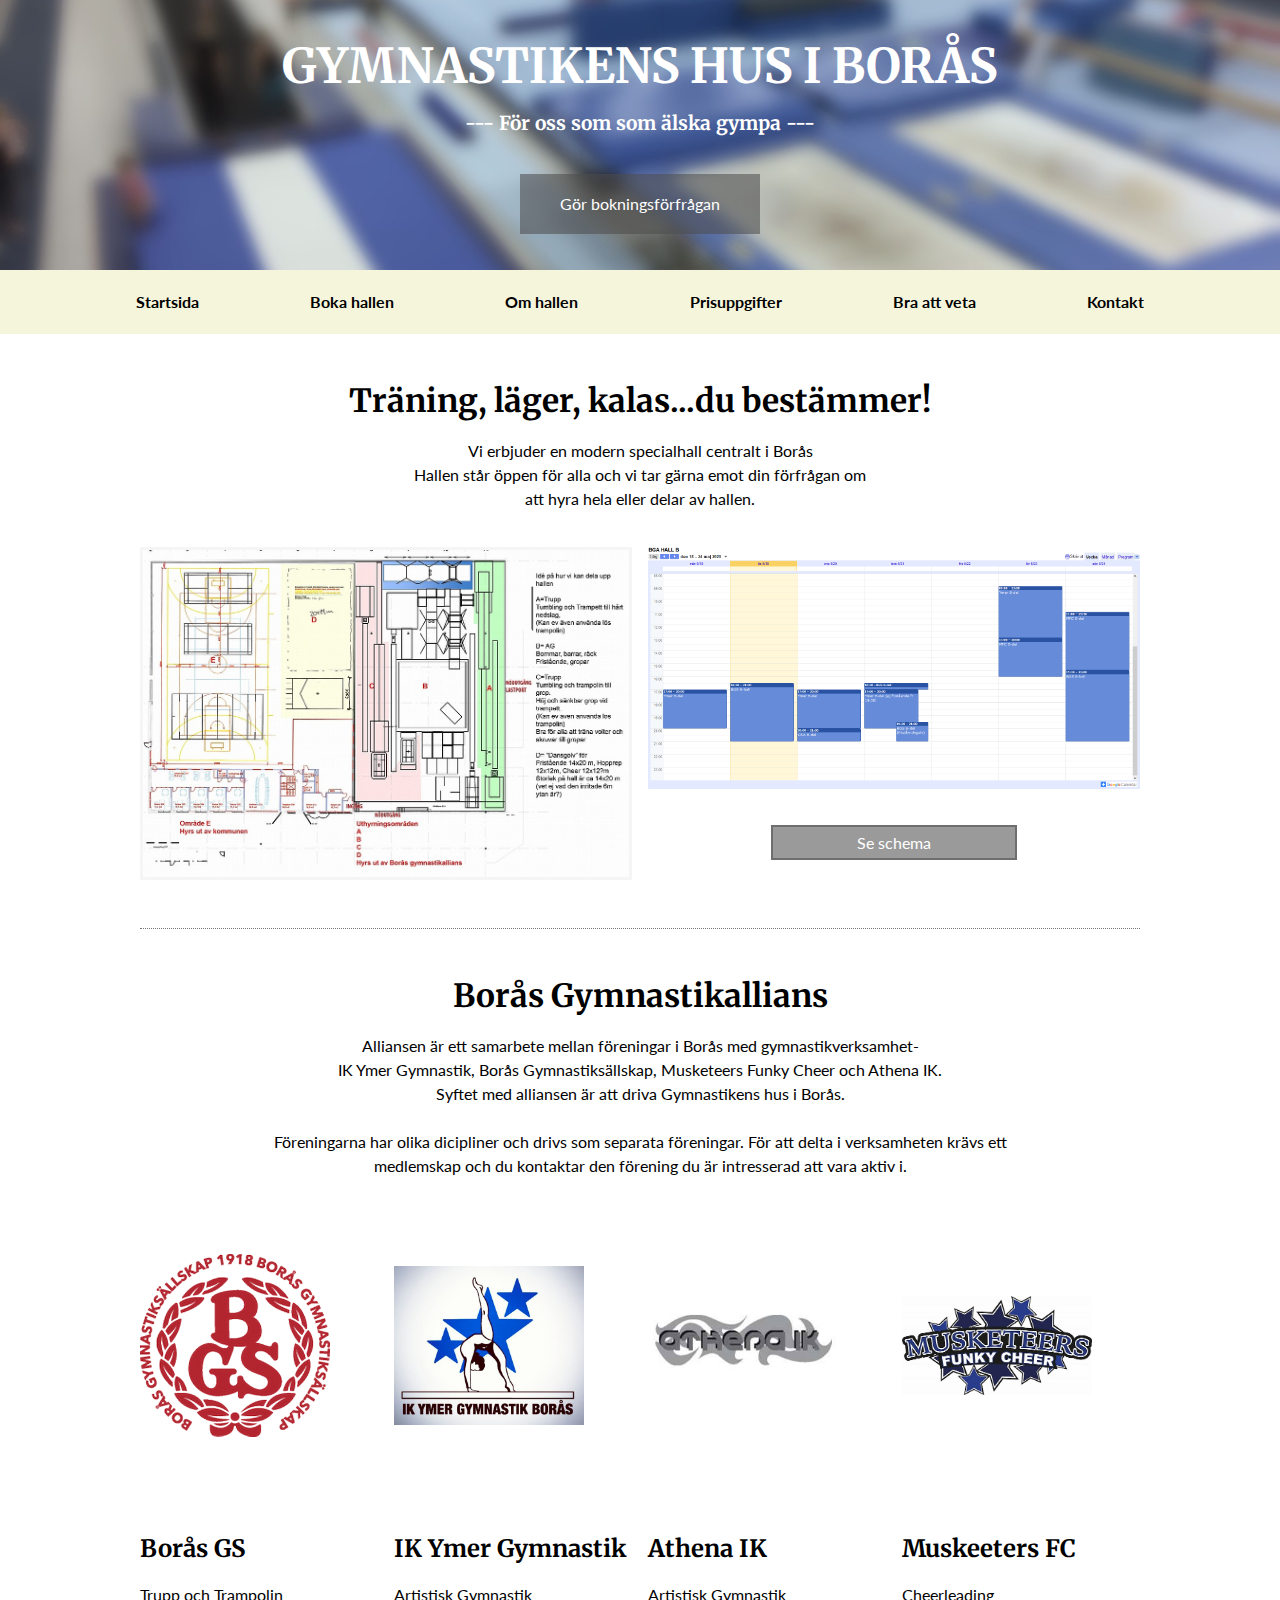
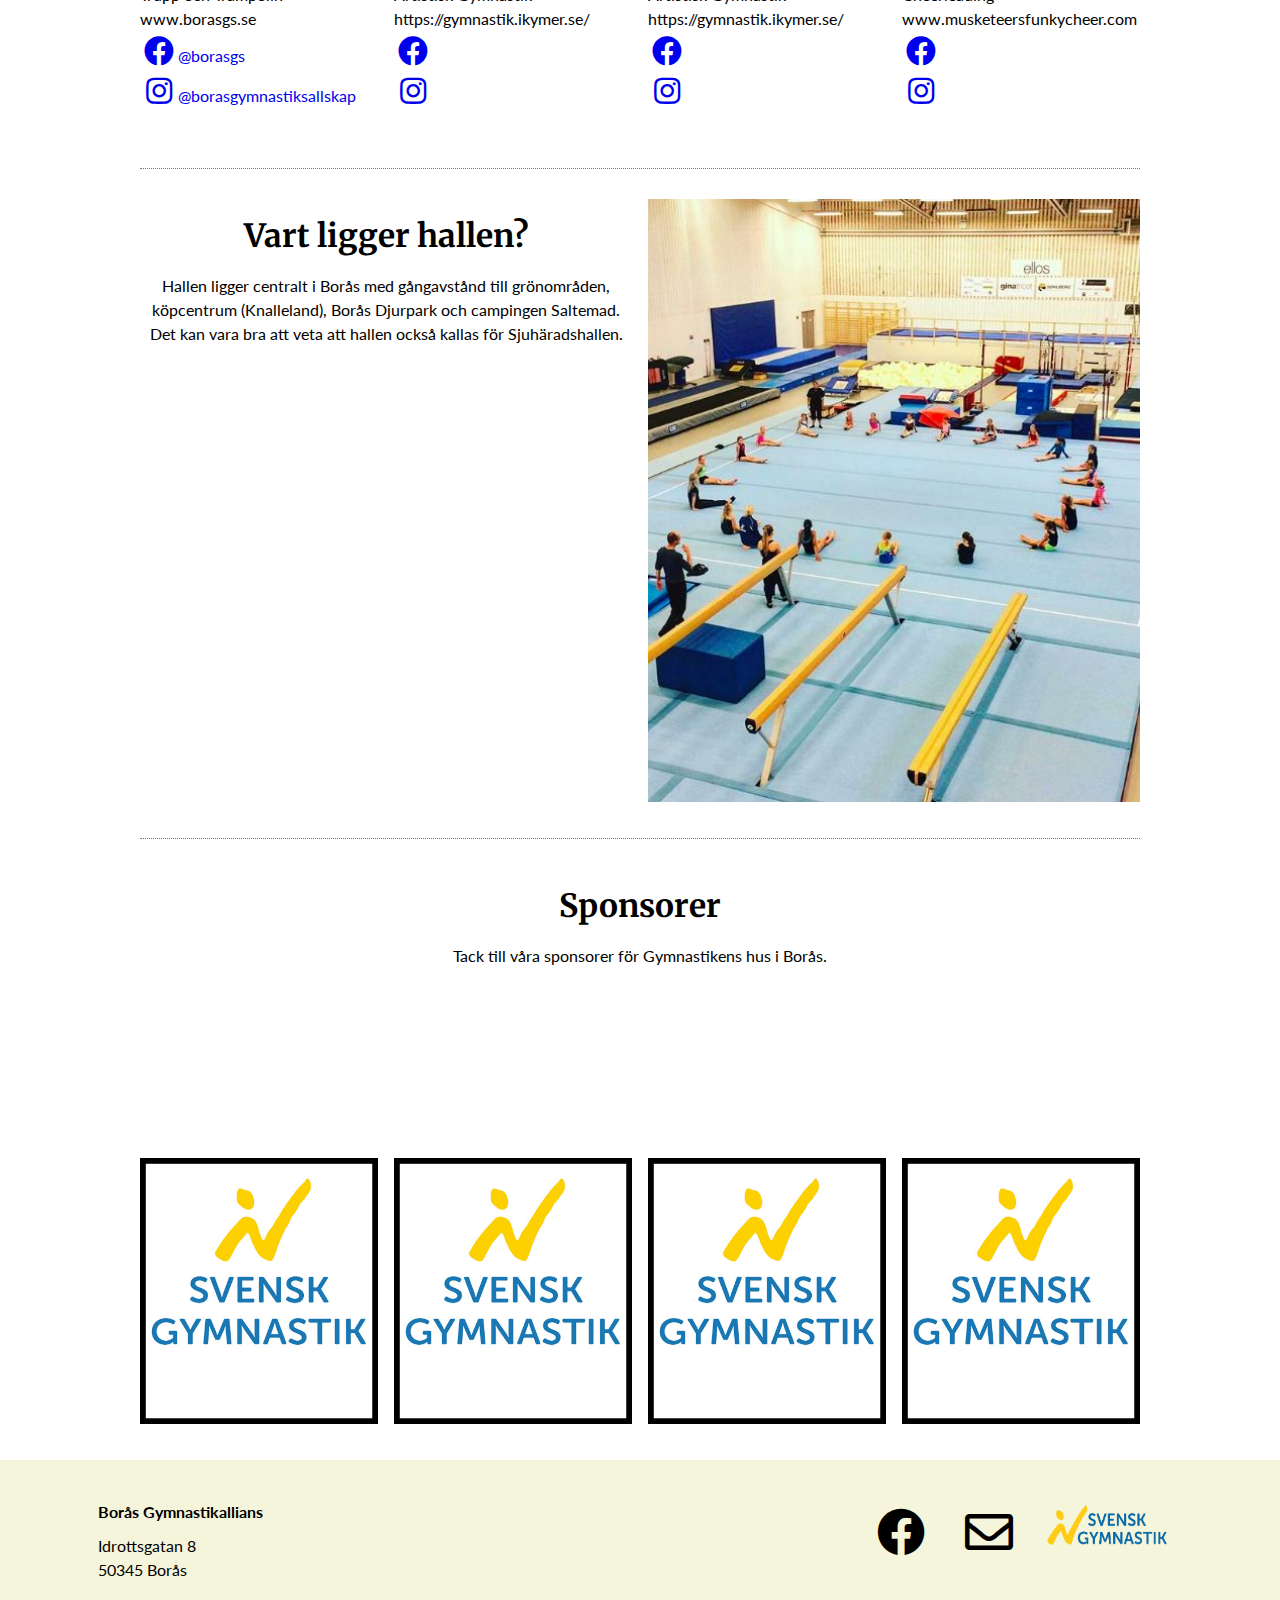
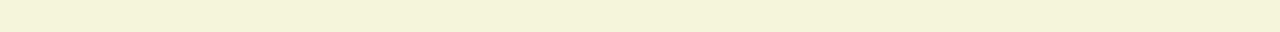
<file: index.html>
<!DOCTYPE html>
<html lang="sv">
<head>
    <meta charset="UTF-8">
    <meta name="viewport" content="width=device-width, initial-scale=1.0">
    <link rel="stylesheet" href="css/main.css">
    <link rel="stylesheet" media="(max-width:1200px)" href="css/desktop.css">
    <link rel="stylesheet" media="(max-width:960px)" href="css/laptop.css">
    <link rel="stylesheet" media="(max-width:768px)" href="css/mobil.css">
    <link rel="stylesheet" href="https://cdnjs.cloudflare.com/ajax/libs/font-awesome/5.13.0/css/all.min.css">
    <link rel="stylesheet" href="https://fonts.googleapis.com/css2?family=Merriweather:wght@300;400;700;900&display=swap">
    <link rel="stylesheet" href="https://fonts.googleapis.com/css2?family=Lato:wght@100;300;400;700;900&display=swap">
    <title>Startsida - BGA</title>
</head>
<body>
    <div class="site">
        
        <!-- webbsidans sidhuvud och meny-->
        <section class="hero">
            <h1>Gymnastikens hus i Borås</h1>
            <h3> --- För oss som som älska gympa ---</h3>
            <button class="button"><a href="boka-hallen.html">Gör bokningsförfrågan</a></button> 
    </section>
    
    <header class="site-header">
        <a class="btn toggle-menu" href="#">
            <i class="fas fa-bars fa-fw"></i></a>
        <nav class="site-navigation show">
            <ul class="menu">
                <li class="menu-item"><a href="index.html">Startsida</a></li>
                <li class="menu-item"><a href="boka-hallen.html">Boka hallen</a></li>
                <li class="menu-item"><a href="om-hallen.html">Om hallen</a></li>
                <li class="menu-item"><a href="prisuppgifter.html">Prisuppgifter</a></li>
                <li class="menu-item"><a href="bra-att-veta.html">Bra att veta</a></li>
                <li class="menu-item"><a href="kontakt.html">Kontakt</a></li>
            </ul>   
        </nav>
</header>  

<!-- Webbsidans innehållsdel-->

<main class="site-main">
    
    <!-- Content block 1-->
    <section class="main-content">
        <div class="grid-schema">
            <article class="post-schema">
                <h2 class="post-title">Träning, läger, kalas...du bestämmer!</h2>
                <div class="post-text">Vi erbjuder en modern specialhall centralt i Borås <br>
                    Hallen står öppen för alla och vi tar gärna emot din förfrågan
                    om<br> att hyra hela eller delar av hallen.
                </div>
            </article>
            <div class="hallskiss"><img src="images/hallskiss.jpg" alt="hallskiss" class:="img-schema" class="grow"></div>
            <div class="schema"><img src="images/bga-hall-b.png" alt="Schema">
                <button class="button-schema"><a href="boka-hallen.html">Se schema</a></button>
            </div>
        </div>    
    </section>
    
    <div class="border-bottom"></div>
    
    <!-- Content block 2-->
    
    <section class="main-content">
        <div class="grid-foreningar">
            <article class="post-foreningar">
                <h2 class="post-title">Borås Gymnastikallians</h2>
                <div class="post-text">Alliansen är ett samarbete mellan föreningar i Borås med gymnastikverksamhet-<br>IK Ymer Gymnastik, Borås Gymnastiksällskap, Musketeers Funky Cheer och Athena IK. <br>
                    Syftet med alliansen är att driva Gymnastikens hus i Borås.
                    <br>
                </br>
                <p>Föreningarna har olika dicipliner och drivs som separata föreningar. För att delta i verksamheten krävs ett <br>
                    medlemskap och du kontaktar den förening du är intresserad att vara aktiv i.</p>
                </div>
            </article>
            
            <div class="loggor1">
                <img src="images/bgslogga.png" alt="bgslogga" class="foreningslogga">
            </div>
            <div class="info-foreningar1">
                <h3>Borås GS</h3>
                <ul class="lista">
                    <li>Trupp och Trampolin</li>
                    <li>www.borasgs.se</li>
                    <li><a href="https://facebook.com/borasgs"><i class="fab fa-facebook fa-fw "></i><span class="sr-only">Facebook</span>@borasgs</a></li>
                    <li><a href="https://instagram.com/borasgymnastiksallskap"><i class="fab fa-instagram fa-fw"></i><span class="sr-only">Instagram</span>@borasgymnastiksallskap</a></li>                        
                </ul>
            </div>
            
            <div class="loggor2">
                <img src="images/IKYmer.JPG" alt="ikymer" class="foreningslogga">
            </div>
            <div class="info-foreningar2">
                <h3>IK Ymer Gymnastik</h3>
                <ul class="lista">
                    <li>Artistisk Gymnastik</li>
                    <li>https://gymnastik.ikymer.se/</li>
                    <li><a href="https://www.facebook.com/ikymergymnastik/"><i class="fab fa-facebook fa-fw "></i><span class="sr-only">Facebook</span></a></li>
                    <li><a href="https://instagram.com/ikymergymnastik"><i class="fab fa-instagram fa-fw"></i><span class="sr-only">Instagram</span></a></li>
                </ul>
            </div>
            
            <div class="loggor3">
                <img src="images/athenaiklogga.jpg" alt="ikymer" class="foreningslogga">
            </div>
            <div class="info-foreningar3">
                <h3>Athena IK</h3>
                <ul class="lista">
                    <li>Artistisk Gymnastik</li>
                    <li>https://gymnastik.ikymer.se/</li>
                    <li><a href="https://www.facebook.com/ikymergymnastik/"><i class="fab fa-facebook fa-fw "></i><span class="sr-only">Facebook</span></a></li>
                    <li><a href="https://instagram.com/ikymergymnastik"><i class="fab fa-instagram fa-fw"></i><span class="sr-only">Instagram</span></a></li>
                </ul>
            </div>
            <div class="loggor4">
                <img src="images/mfclogga.JPG" alt="mfclogga" class="foreningslogga">
            </div>
            
            <div class="info-foreningar4">
                <h3>Muskeeters FC</h3>
                <ul class="lista">
                    <li>Cheerleading</li>
                    <li>www.musketeersfunkycheer.com</li>
                    <li><a href="https://www.facebook.com/MusketeersFunkyCheer/"><i class="fab fa-facebook fa-fw "></i><span class="sr-only">Facebook</span></a></li>
                    <li><a href="https://www.instagram.com/musketeersfunkycheer/"><i class="fab fa-instagram fa-fw"></i><span class="sr-only">Instagram</span></a></li>
                </ul>
            </div>      
        </div>       
    </section>
    
    <div class="border-bottom"></div>
    
    <!--contentblock 3-->
    <section class="main-content">
        <div class="grid-location">
            <article class="post-location">
                <h2 class="post-title">Vart ligger hallen?</h2>
                <div class="post-text">Hallen ligger centralt i Borås med gångavstånd till grönområden, <br>
                    köpcentrum (Knalleland), Borås Djurpark och campingen Saltemad.<br>
                    Det kan vara bra att veta att hallen också kallas för Sjuhäradshallen.
                </div>
            </article>  
            
            <div class="google-map">
                <iframe src="https://www.google.com/maps/embed?pb=!1m14!1m8!1m3!1d8519.415144354245!2d12.9324729!3d57.7359256!3m2!1i1024!2i768!4f13.1!3m3!1m2!1s0x0%3A0x608cb9b066fb4a7!2sSjuh%C3%A4radshallen!5e0!3m2!1ssv!2sse!4v1588843634752!5m2!1ssv!2sse" width="100%" height="350px" frameborder="0" style="border:0;" allowfullscreen="" aria-hidden="false" tabindex="0" ></iframe>
            </div>
            <div class="grid-img">
                <img src="images/b-hallen.JPG" alt="karta">
            </div>          
        </div>   
    </section>
    <div class="border-bottom"></div>
    
    <!-- contentblock 4-->
    <section class="main-content">
        <div class="grid-sponsor">
            <article class="post-sponsor">
                <h2 class="post-title">Sponsorer</h2><!-- <i class="far fa-heart"></i> -->
                <div class="post-text">Tack till våra sponsorer för Gymnastikens hus i Borås.</div>
            </article>                
            
            <div class="sponsorbild"><a href="https://www.gymnastik.se/Regioner/gymnastikforbundetvast/"><img src="images/svenskgymnastik.jpg" alt="SvGF"></a></div>
            <div class="sponsorbild"><a href="https://www.gymnastik.se/Regioner/gymnastikforbundetvast/"><img src="images/svenskgymnastik.jpg" alt="SvGF"></a></div>
            <div class="sponsorbild"><a href="https://www.gymnastik.se/Regioner/gymnastikforbundetvast/"><img src="images/svenskgymnastik.jpg" alt="SvGF"></a></div>
            <div class="sponsorbild"><a href="https://www.gymnastik.se/Regioner/gymnastikforbundetvast/"><img src="images/svenskgymnastik.jpg" alt="SvGF"></a></div>             
            
        </div>
    </section>
</main>

<!-- Sidfot-->
<footer class="site-footer">
    <div class="footer-row">
        <div class="footer-column">
            <div class="footer-text">
                <p style="font-weight: bold;">Borås Gymnastikallians</p>
                <p>Idrottsgatan 8 <br> 50345 Borås</p>
            </div>
        </div>
        <div class="footer-column" style="text-align: right;">
            <div class="footer-text">
                <a href="https://www.facebook.com/pages/Sjuh%C3%A4radshallen/136060416458304"><i class="fab fa-facebook fa-fw ic-footer "></i><span class="sr-only">Facebook</span></a>
                <a href="Kontakt.html"><i class="far fa-envelope ic-footer"></i><span class="sr-only">Mail</span></a>
                <a href="https://www.gymnastik.se/Regioner/gymnastikforbundetvast/"><img src="images/svensk-gymnastik__logo1.png" alt="SvGF" class="svgf-logga"></a>
            </div>
        </div>   
    </div>
</footer>
<script src="https://cdnjs.cloudflare.com/ajax/libs/jquery/3.5.1/jquery.js" integrity="sha256-QWo7LDvxbWT2tbbQ97B53yJnYU3WhH/C8ycbRAkjPDc=" crossorigin="anonymous"></script>
<script>
    (function($){
        $('.toggle-menu').click( function() {
            $('.site-navigation').toggleClass('show');
        });
    })(jQuery);
  
</script>
</div>
</body>
</html>
</file>
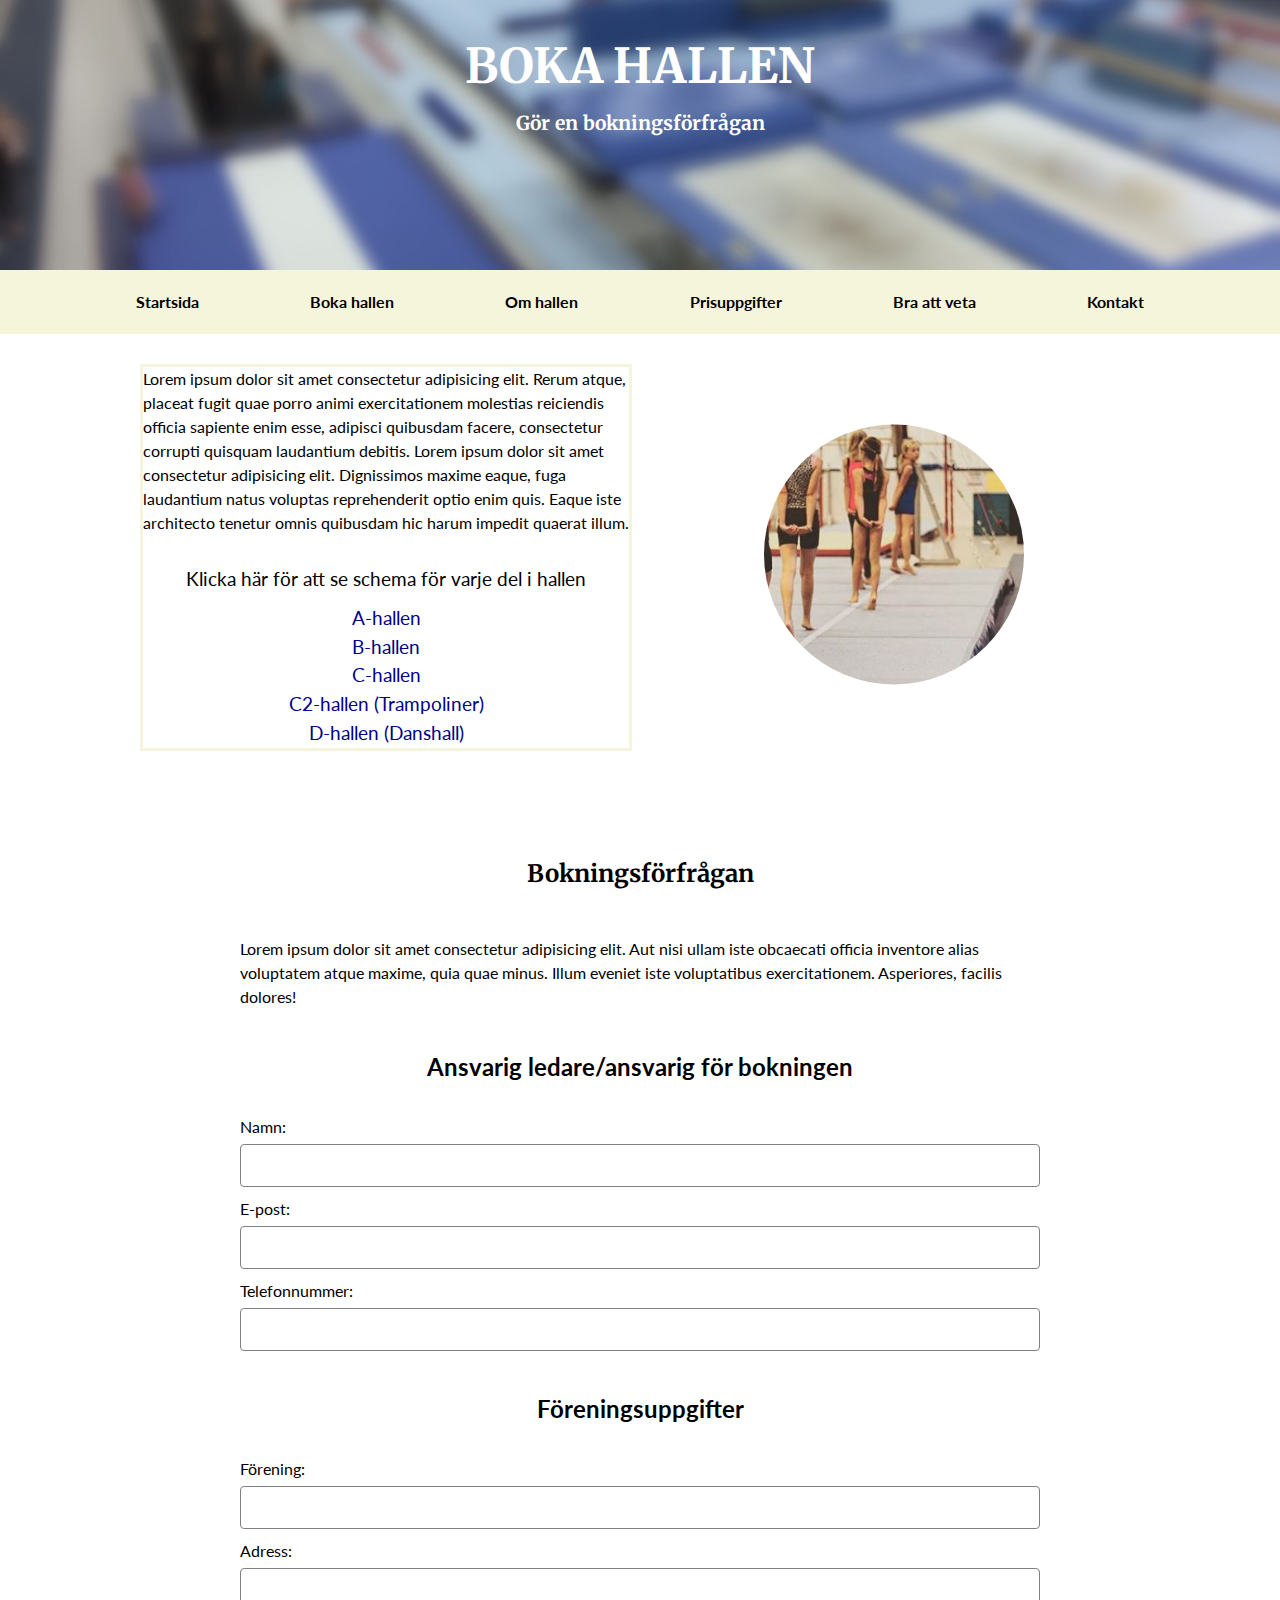
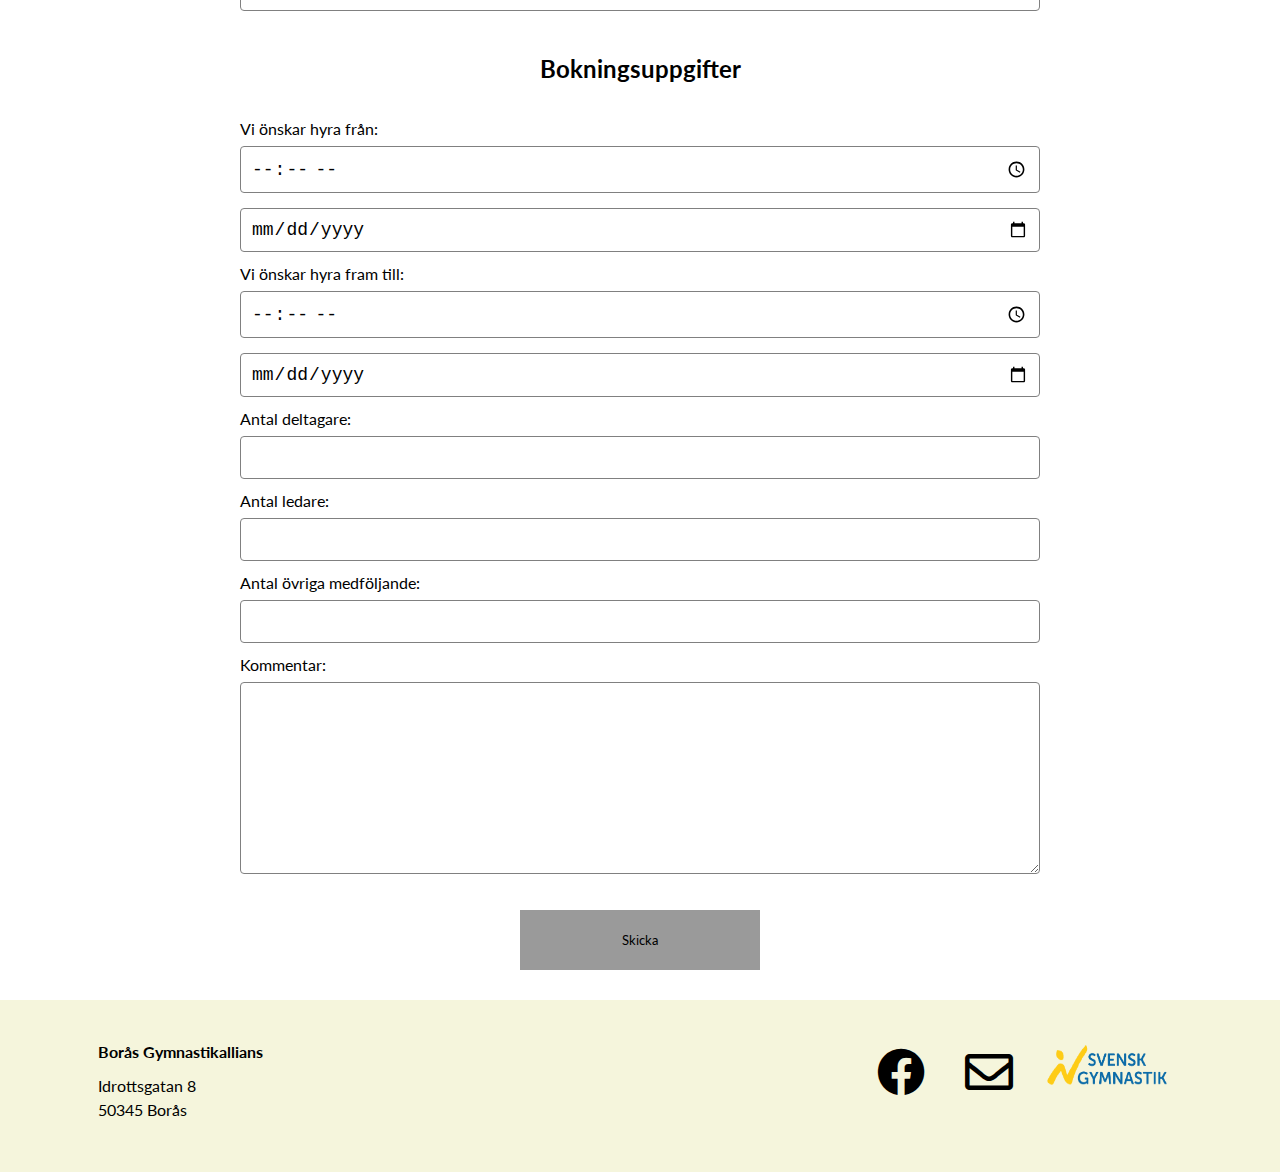
<file: boka-hallen.html>
<!DOCTYPE html>
<html lang="sv">
<head>
    <meta charset="UTF-8">
    <meta name="viewport" content="width=device-width, initial-scale=1.0">
    <link rel="stylesheet" href="css/main.css">
    <link rel="stylesheet" media="(max-width:1200px)" href="css/desktop.css">
    <link rel="stylesheet" media="(max-width:960px)" href="css/laptop.css">
    <link rel="stylesheet" media="(max-width:768px)" href="css/mobil.css">
    <link rel="stylesheet" href="https://cdnjs.cloudflare.com/ajax/libs/font-awesome/5.13.0/css/all.min.css">
    <link rel="stylesheet" href="https://fonts.googleapis.com/css2?family=Merriweather:wght@300;400;700;900&display=swap">
    <link rel="stylesheet" href="https://fonts.googleapis.com/css2?family=Lato:wght@100;300;400;700;900&display=swap">
    <title>Boka hallen</title>
</head>
<body>
    <div class="site">
        
        <!-- webbsidans sidhuvud och meny-->
        <section class="hero">
            <h1>Boka hallen</h1>
            <h3>Gör en bokningsförfrågan</h3>
        </section>
        
        <header class="site-header">
            <a class="btn toggle-menu" href="#">
                <i class="fas fa-bars fa-fw"></i></a>
                <nav class="site-navigation show">
                <ul class="menu">
                    <li class="menu-item"><a href="index.html">Startsida</a></li>
                    <li class="menu-item"><a href="boka-hallen.html">Boka hallen</a></li>
                    <li class="menu-item"><a href="om-hallen.html">Om hallen</a></li>
                    <li class="menu-item"><a href="prisuppgifter.html">Prisuppgifter</a></li>
                    <li class="menu-item"><a href="bra-att-veta.html">Bra att veta</a></li>
                    <li class="menu-item"><a href="kontakt.html">Kontakt</a></li>
                </ul>   
            </nav>
    </header>  
    
    <!-- Webbsidans innehållsdel-->
    
    <main class="site-main">
        
        <!-- Content block 1-->
        <section class="main-content">
            <div class="grid-content">
                   <div class="content-left post-content"> 
                        <p>Lorem ipsum dolor sit amet consectetur adipisicing elit. Rerum atque, placeat fugit quae porro animi exercitationem molestias reiciendis officia sapiente enim esse, adipisci quibusdam facere, consectetur corrupti quisquam laudantium debitis. Lorem ipsum dolor sit amet consectetur adipisicing elit. Dignissimos maxime eaque, fuga laudantium natus voluptas reprehenderit optio enim quis. Eaque iste architecto tenetur omnis quibusdam hic harum impedit quaerat illum.</p>
                        <ul class="lista-hallar"><p>Klicka här för att se schema för varje del i hallen</p>
                            <li><a href="https://calendar.google.com/calendar/embed?src=OTdmZGdxOTdzcTljdWdrOGphbmJvcWQ4MzRAZ3JvdXAuY2FsZW5kYXIuZ29vZ2xlLmNvbQ">A-hallen</a></li>
                            <li><a href="https://calendar.google.com/calendar/embed?src=YzY4djY2czdlMnFhNWpvcGwxcDBwbWplOWdAZ3JvdXAuY2FsZW5kYXIuZ29vZ2xlLmNvbQ">B-hallen</a></li>
                            <li><a href="https://calendar.google.com/calendar/embed?src=c2RycnFpMm5qMWY2c3E2Z3AzY2k0M2JidGNAZ3JvdXAuY2FsZW5kYXIuZ29vZ2xlLmNvbQ">C-hallen</a></li>
                            <li><a href="https://calendar.google.com/calendar/embed?src=imagis34jcockrolj50qb9dpn0%40group.calendar.google.com&ctz=Europe/Stockholm">C2-hallen (Trampoliner)</a></li>
                            <li><a href="https://calendar.google.com/calendar/embed?src=b21mZGJxbjVoMXF2cDFucWhhdG9jczRjYThAZ3JvdXAuY2FsZW5kYXIuZ29vZ2xlLmNvbQ">D-hallen (Danshall)</a></li>
                        </ul>
                    </div>
                <div class="content-right">
                    <img src="images/uppvarmning.JPG" alt="tjejer på uppvärming" class="content-pic">
                </div>
            </div>    
        </section>

        <!-- Content block 2-->
        <section class="main-content">
            <div class="form-bokning">
            <form name="form-bokning" id="form-bokning" method="post" action="">
                    <h2 class="rubrik-formular">Bokningsförfrågan</h2>
                    <p>Lorem ipsum dolor sit amet consectetur adipisicing elit. Aut nisi ullam iste obcaecati officia inventore alias voluptatem atque maxime, quia quae minus. Illum eveniet iste voluptatibus exercitationem. Asperiores, facilis dolores!</p>
                    <h4 class="rubrik-formular">Ansvarig ledare/ansvarig för bokningen</h4>
                    <label for="name">Namn:</label>
                    <input type="text" name="name" id="name" size="5"></input>
                    <label>E-post:</label>
                    <input type="email" name="email"></input>
                    <label for="phone">Telefonnummer:</label>
                    <input type="tel" id="phone" name="phone" pattern="[0-9]{10}"><br></input>
                    
                    <h4 class="rubrik-formular">Föreningsuppgifter</h4>
                    <label for="name">Förening:</label>
                    <input type="text" name="förening" id="name">
                    <label for="adress">Adress:</label>
                    <input type="text"  name="Adress" id="adress">
                    
                    <h4 class="rubrik-formular">Bokningsuppgifter</h4>
                    <label for="time">Vi önskar hyra från:</label>
                    <input type="time" name="time" id="time" size="5">
                    <input type="date" name="date" id="date" size="5">
                    
                    <label for="date">Vi önskar hyra fram till: </label>
                    <input type="time" name="time" id="time" size="5">
                    <input type="date" name="date" id="date" size="5">
                    
                    <label for="number">Antal deltagare:</label>
                    <input type="number" name="Antal gymnaster" id="Antal gymnaster" size="5"></input>
                    <label for="number">Antal ledare:</label>
                    <input type="number" name="Antal ledare" id="Antal ledare" size="5"></input>
                    <label for="number">Antal övriga medföljande:</label>
                    <input type="number" name="Antal övrigt medföljande" size="5"></input>
                    <label for="textarea">Kommentar:</label>
                    <textarea name="text" rows="10"></textarea>
                    
                    <input type="submit" class="button button-grey" value="Skicka">
                </form>
            </div>
    </section> 
</main>

<!-- Sidfot-->
<footer class="site-footer">
    <div class="footer-row">
        <div class="footer-column">
            <div class="footer-text">
                <p style="font-weight: bold;">Borås Gymnastikallians</p>
                <p>Idrottsgatan 8 <br> 50345 Borås</p>
            </div>
        </div>
        <div class="footer-column" style="text-align: right;">
            <div class="footer-text">
                <a href="https://www.facebook.com/pages/Sjuh%C3%A4radshallen/136060416458304"><i class="fab fa-facebook fa-fw ic-footer "></i><span class="sr-only">Facebook</span></a>
                <a href="Kontakt.html"><i class="far fa-envelope ic-footer"></i><span class="sr-only">Mail</span></a>
                <a href="https://www.gymnastik.se/Regioner/gymnastikforbundetvast/"><img src="images/svensk-gymnastik__logo1.png" alt="SvGF" class="svgf-logga"></a>
            </div>
        </div>   
    </div>
</footer>

        <script src="https://cdnjs.cloudflare.com/ajax/libs/jquery/3.5.1/jquery.js" integrity="sha256-QWo7LDvxbWT2tbbQ97B53yJnYU3WhH/C8ycbRAkjPDc=" crossorigin="anonymous"></script>
        <script>
              
            (function($){
                $('.toggle-menu').click( function() {
                    $('.site-navigation').toggleClass('show');
                });
            })(jQuery);
          
        </script>

</div>

</body>
</html>
</file>
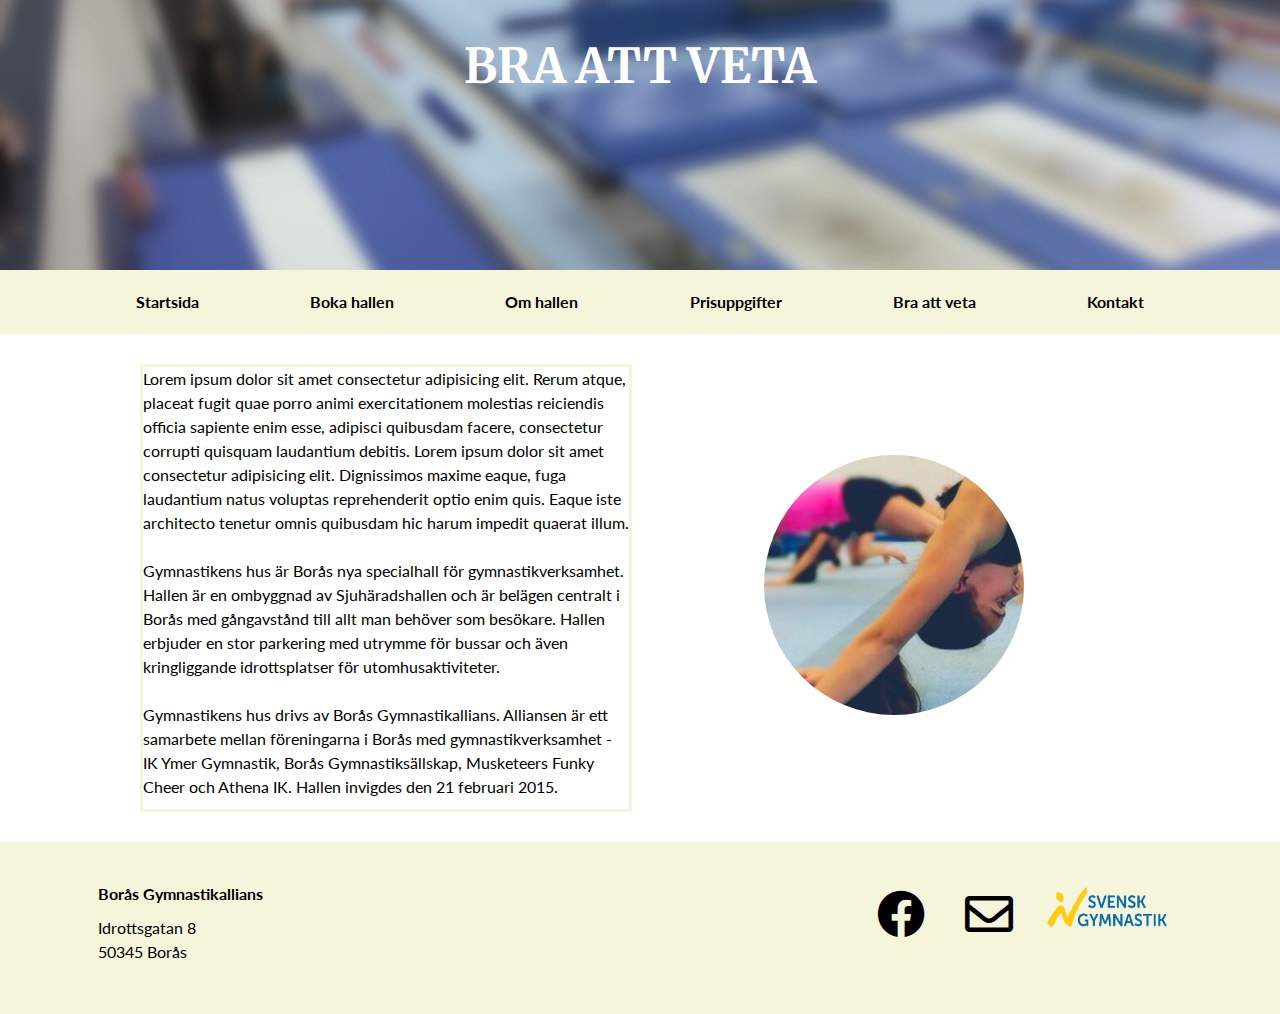
<file: bra-att-veta.html>
<!DOCTYPE html>
<html lang="sv">
<head>
    <meta charset="UTF-8">
    <meta name="viewport" content="width=device-width, initial-scale=1.0">
    <link rel="stylesheet" href="css/main.css">
    <link rel="stylesheet" media="(max-width:1200px)" href="css/desktop.css">
    <link rel="stylesheet" media="(max-width:960px)" href="css/laptop.css">
    <link rel="stylesheet" media="(max-width:768px)" href="css/mobil.css">
    <link rel="stylesheet" href="https://cdnjs.cloudflare.com/ajax/libs/font-awesome/5.13.0/css/all.min.css">
    <link rel="stylesheet" href="https://fonts.googleapis.com/css2?family=Merriweather:wght@300;400;700;900&display=swap">
    <link rel="stylesheet" href="https://fonts.googleapis.com/css2?family=Lato:wght@100;300;400;700;900&display=swap">
    <title>Bra att veta</title>
</head>
<body>
    <div class="site">
        
        <!-- webbsidans sidhuvud och meny-->
        <section class="hero">
            <h1>Bra att veta</h1>
    </section>
    
    <header class="site-header">
        <a class="btn toggle-menu" href="#">
            <i class="fas fa-bars fa-fw"></i></a>
            <nav class="site-navigation show">
            <ul class="menu">
                <li class="menu-item"><a href="index.html">Startsida</a></li>
                <li class="menu-item"><a href="boka-hallen.html">Boka hallen</a></li>
                <li class="menu-item"><a href="om-hallen.html">Om hallen</a></li>
                <li class="menu-item"><a href="prisuppgifter.html">Prisuppgifter</a></li>
                <li class="menu-item"><a href="bra-att-veta.html">Bra att veta</a></li>
                <li class="menu-item"><a href="kontakt.html">Kontakt</a></li>
            </ul>   
        </nav>
</header>  

<!-- Webbsidans innehållsdel-->

<main class="site-main">
    
        <!-- Content block 1-->
        <section class="main-content">
            <div class="grid-content">
                   <div class="content-left post-content"> 
                        <p>Lorem ipsum dolor sit amet consectetur adipisicing elit. Rerum atque, placeat fugit quae porro animi exercitationem 
                            molestias reiciendis officia sapiente enim esse, adipisci quibusdam facere, consectetur corrupti quisquam laudantium debitis. Lorem ipsum dolor sit amet consectetur adipisicing elit. Dignissimos maxime eaque, fuga laudantium natus voluptas reprehenderit optio enim quis. Eaque iste architecto tenetur omnis quibusdam hic harum impedit quaerat illum.
                            <br></br> Gymnastikens hus är Borås nya specialhall för gymnastikverksamhet.
                    Hallen är en ombyggnad av Sjuhäradshallen och är belägen centralt i Borås med gångavstånd till allt man behöver som besökare. 
                    Hallen erbjuder en stor parkering med utrymme för bussar och även kringliggande idrottsplatser för utomhusaktiviteter.
                    <br></br>
                    Gymnastikens hus drivs av Borås Gymnastikallians.
                    Alliansen är ett samarbete mellan föreningarna i Borås med gymnastikverksamhet - IK Ymer Gymnastik, 
                    Borås Gymnastiksällskap, Musketeers Funky Cheer och Athena IK. 
                     
                    Hallen invigdes den 21 februari 2015.</p>
                    </div>
                <div class="content-right">
                    <img src="images/styrka.JPG" alt="tjejer på uppvärming" class="content-pic">
                </div>
            </div>    
        </section>
  
</main>

<!-- Sidfot-->
<footer class="site-footer">
    <div class="footer-row">
        <div class="footer-column">
            <div class="footer-text">
                <p style="font-weight: bold;">Borås Gymnastikallians</p>
                <p>Idrottsgatan 8 <br> 50345 Borås</p>
            </div>
        </div>
        <div class="footer-column" style="text-align: right;">
            <div class="footer-text">
                <a href="https://www.facebook.com/pages/Sjuh%C3%A4radshallen/136060416458304"><i class="fab fa-facebook fa-fw ic-footer "></i><span class="sr-only">Facebook</span></a>
                <a href="Kontakt.html"><i class="far fa-envelope ic-footer"></i><span class="sr-only">Mail</span></a>
                <a href="https://www.gymnastik.se/Regioner/gymnastikforbundetvast/"><img src="images/svensk-gymnastik__logo1.png" alt="SvGF" class="svgf-logga"></a>
            </div>
        </div>   
    </div>
</footer>
     
        <script src="https://cdnjs.cloudflare.com/ajax/libs/jquery/3.5.1/jquery.js" integrity="sha256-QWo7LDvxbWT2tbbQ97B53yJnYU3WhH/C8ycbRAkjPDc=" crossorigin="anonymous"></script>
        <script>
            (function($){
                $('.toggle-menu').click( function() {
                    $('.site-navigation').toggleClass('show');
                });
            })(jQuery);
          
        </script>
</div>

</body>
</html>
</file>
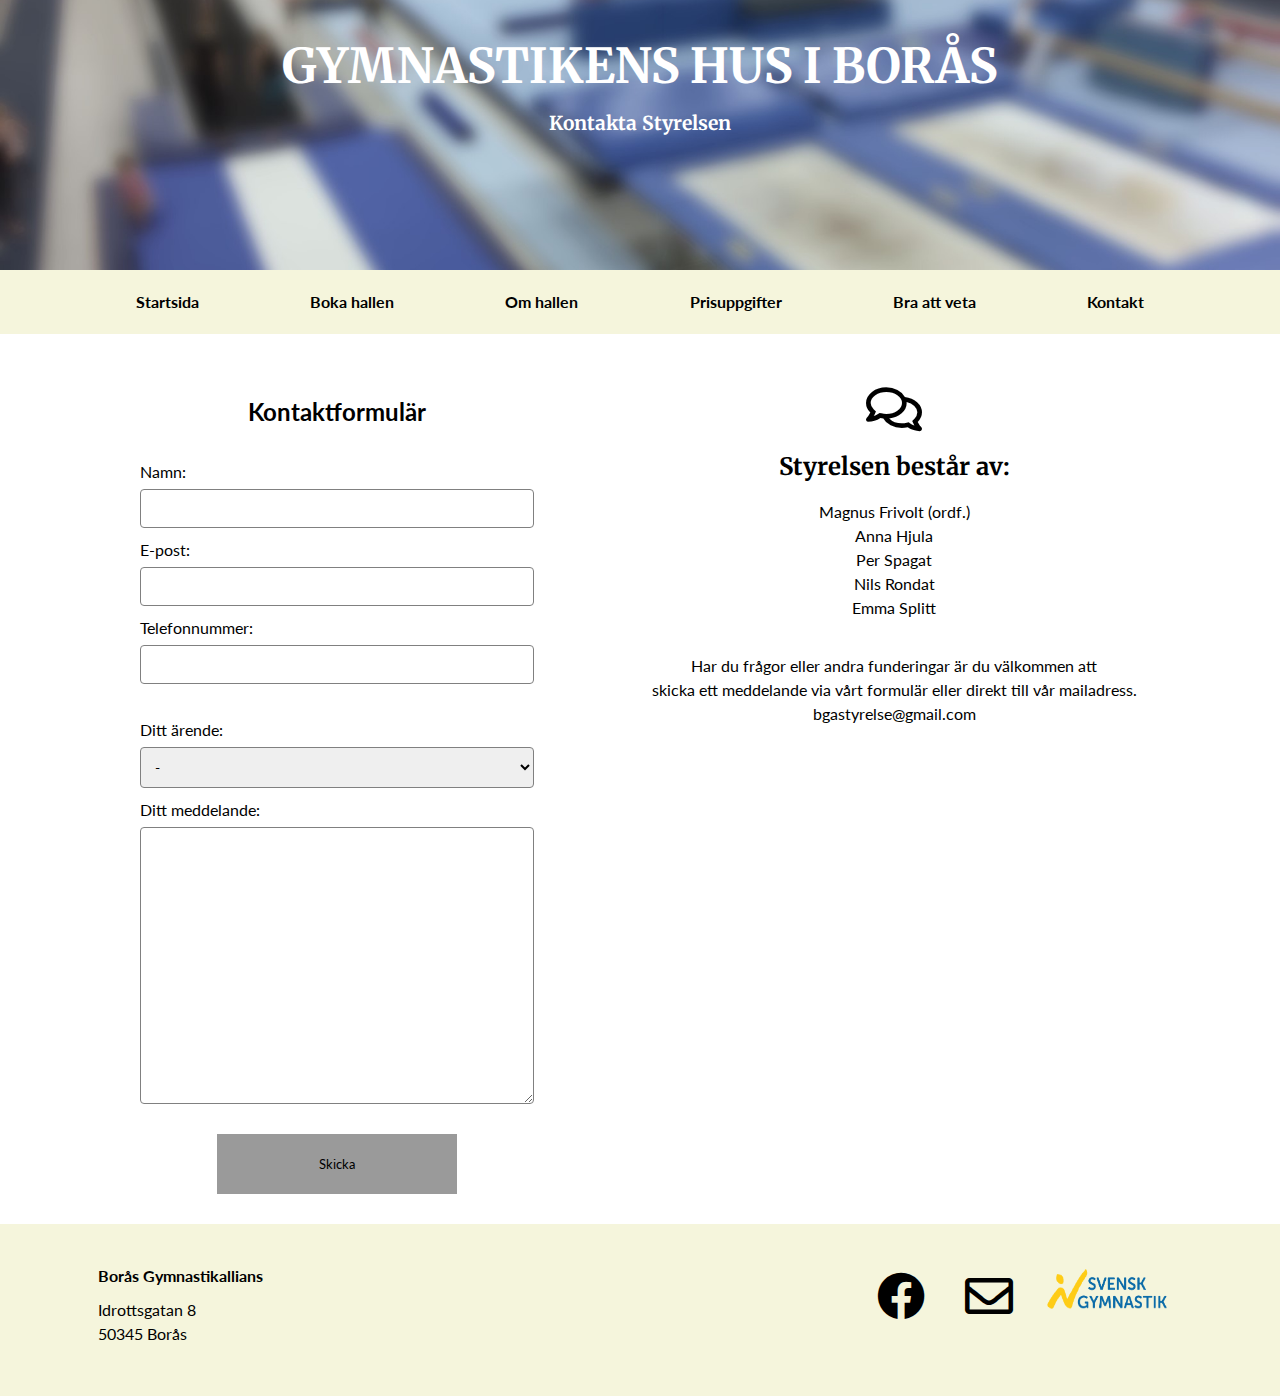
<file: kontakt.html>
<!DOCTYPE html>
<html lang="sv">
<head>
    <meta charset="UTF-8">
    <meta name="viewport" content="width=device-width, initial-scale=1.0">
    <link rel="stylesheet" href="css/main.css">
    <link rel="stylesheet" media="(max-width:1200px)" href="css/desktop.css">
    <link rel="stylesheet" media="(max-width:960px)" href="css/laptop.css">
    <link rel="stylesheet" media="(max-width:768px)" href="css/mobil.css">
    <link rel="stylesheet" href="https://cdnjs.cloudflare.com/ajax/libs/font-awesome/5.13.0/css/all.min.css">
    <link rel="stylesheet" href="https://fonts.googleapis.com/css2?family=Merriweather:wght@300;400;700;900&display=swap">
    <link rel="stylesheet" href="https://fonts.googleapis.com/css2?family=Lato:wght@100;300;400;700;900&display=swap">
    <title>Kontakt</title>
</head>
<body>
    <div class="site">
        
        <!-- webbsidans sidhuvud och meny-->
        <section class="hero">
            <h1>Gymnastikens hus i Borås</h1>
            <h3>Kontakta Styrelsen</h3>
        </section>
    
    <header class="site-header">
        <a class="btn toggle-menu" href="#">
            <i class="fas fa-bars fa-fw"></i></a>
        <nav class="site-navigation show">
            <ul class="menu">
                <li class="menu-item"><a href="index.html">Startsida</a></li>
                <li class="menu-item"><a href="boka-hallen.html">Boka hallen</a></li>
                <li class="menu-item"><a href="om-hallen.html">Om hallen</a></li>
                <li class="menu-item"><a href="prisuppgifter.html">Prisuppgifter</a></li>
                <li class="menu-item"><a href="bra-att-veta.html">Bra att veta</a></li>
                <li class="menu-item"><a href="kontakt.html">Kontakt</a></li>
            </ul>   
        </nav>
</header>  

<!-- Webbsidans innehållsdel-->

<main class="site-main">
        <section class="main-content">
            <div class="grid-kontakt">
                <div class="post-kontakt">
                    <i class="far fa-comments"></i>
                    <h3>Styrelsen består av:<br></h3>
                    <ul class="lista">
                        <li>Magnus Frivolt (ordf.)</li>
                        <li>Anna Hjula</li>
                        <li>Per Spagat</li>
                        <li>Nils Rondat</li>
                        <li>Emma Splitt</li>
                    </ul>
                    <br>
                    </p>Har du frågor eller andra funderingar är du välkommen att<br>
                   skicka ett meddelande via vårt formulär eller direkt till vår mailadress.</br> 
                   bgastyrelse@gmail.com
                </div>

            <div class="kontakta-oss">
                <form name="form-kontakt" id="form-kontakt" method="post" action="">
                    <h4 class="rubrik-formular">Kontaktformulär</h4>
                    <label for="name">Namn:</label>
                    <input type="text" name="name" id="name" size="5"></input>
                    <label>E-post:</label>
                    <input type="email" name="email"></input>
                    <label for="phone">Telefonnummer:</label>
                    <input type="tel" id="phone" name="phone" pattern="[0-9]{10}"><br></input>
                    <label for="option">Ditt ärende:</label>
                    <select id="arende" name="arende">
                        <option value="Val">-</option>
                        <option value="Bok">Bokning</option>
                        <option value="For">Föreningar</option>
                        <option value="Kost">Kostnader</option>
                        <option value="Ha">Hallen</option>
                        <option value="Ha">Styrelsen</option>
                    </select>
                    <label for="textarea">Ditt meddelande:</label>
                    <textarea name="text" rows="15"></textarea>
                    
                    <input type="submit" class="button button-grey" value="Skicka">
                </form>
            </div>
    </section>

</main>

<!-- Sidfot-->
<footer class="site-footer">
    <div class="footer-row">
        <div class="footer-column">
            <div class="footer-text">
                <p style="font-weight: bold;">Borås Gymnastikallians</p>
                <p>Idrottsgatan 8 <br> 50345 Borås</p>
            </div>
        </div>
        <div class="footer-column" style="text-align: right;">
            <div class="footer-text">
                <a href="https://www.facebook.com/pages/Sjuh%C3%A4radshallen/136060416458304"><i class="fab fa-facebook fa-fw ic-footer "></i><span class="sr-only">Facebook</span></a>
                <a href="Kontakt.html"><i class="far fa-envelope ic-footer"></i><span class="sr-only">Mail</span></a>
                <a href="https://www.gymnastik.se/Regioner/gymnastikforbundetvast/"><img src="images/svensk-gymnastik__logo1.png" alt="SvGF" class="svgf-logga"></a>
            </div>
        </div>   
    </div>
</footer>

<script src="https://cdnjs.cloudflare.com/ajax/libs/jquery/3.5.1/jquery.js" integrity="sha256-QWo7LDvxbWT2tbbQ97B53yJnYU3WhH/C8ycbRAkjPDc=" crossorigin="anonymous"></script>
<script>
    (function($){
        $('.toggle-menu').click( function() {
            $('.site-navigation').toggleClass('show');
        });
    })(jQuery);
  
</script>
</div>
</body>
</html>
</file>
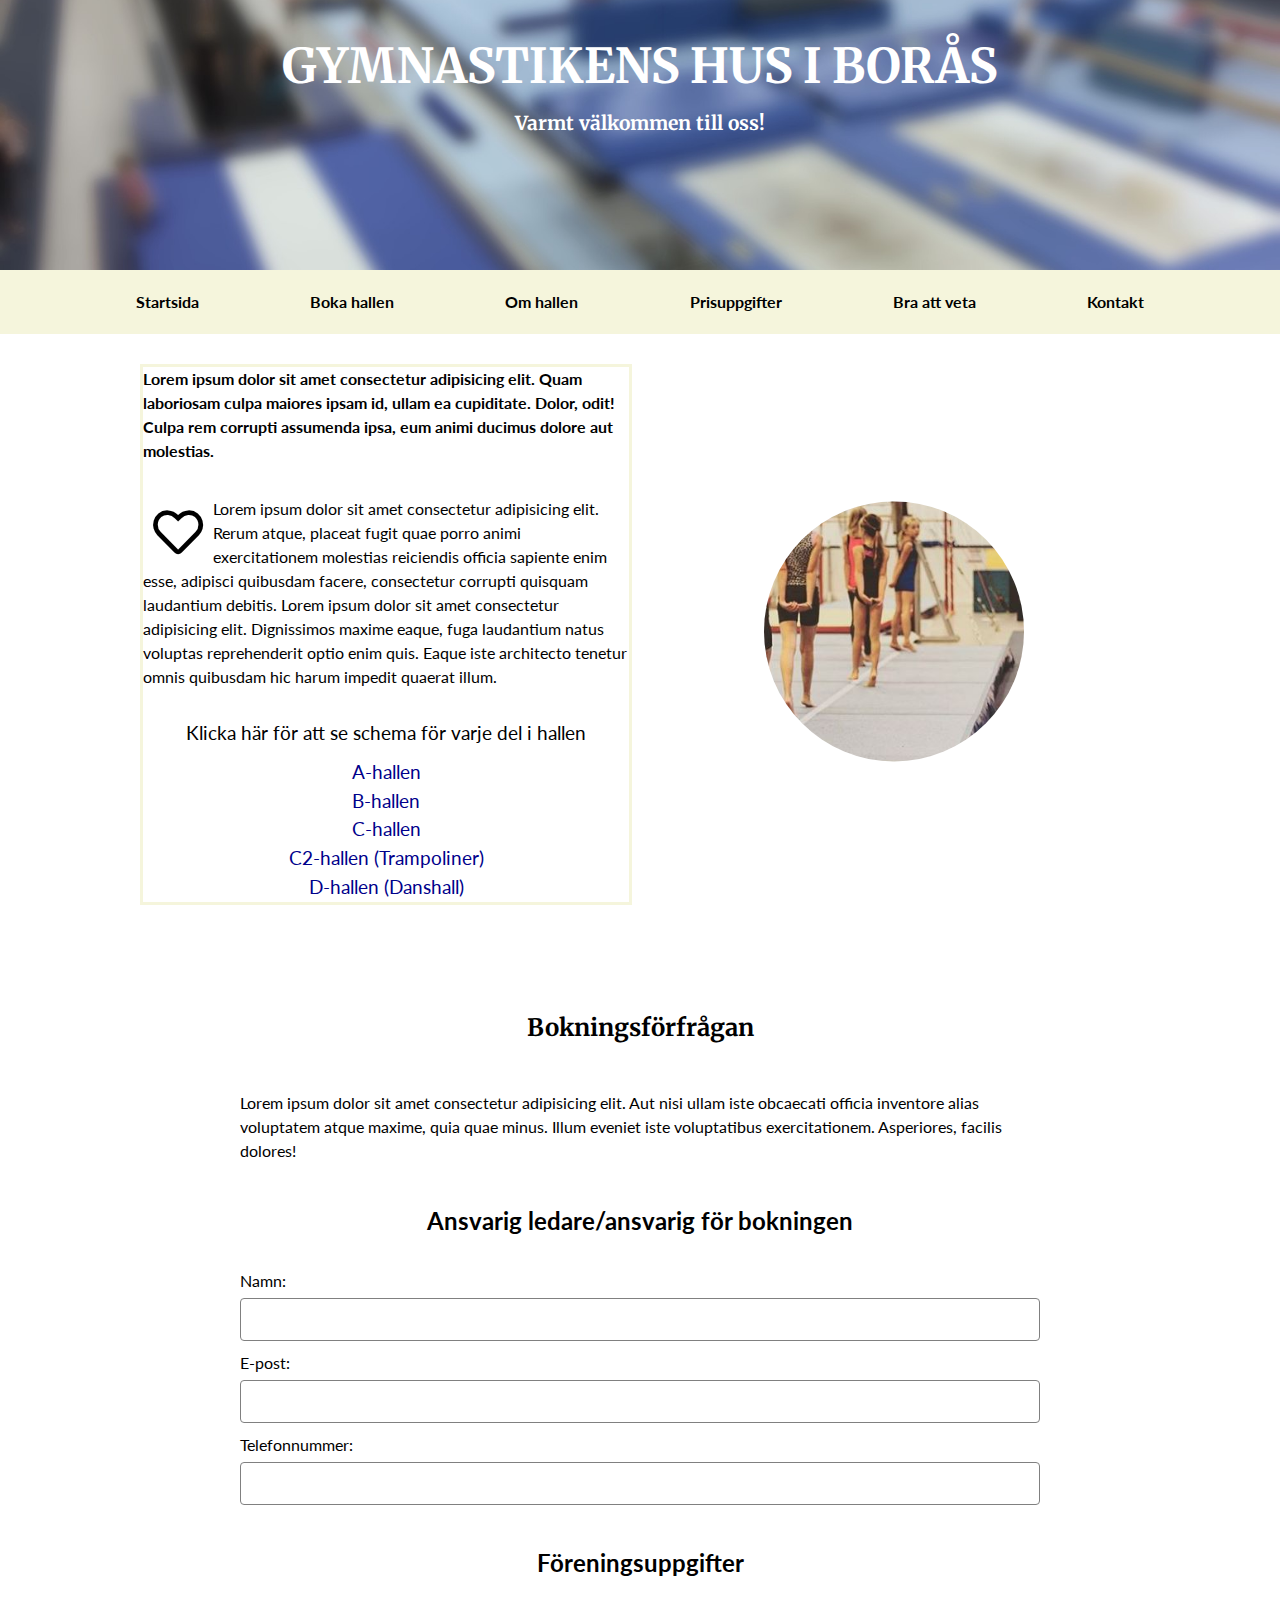
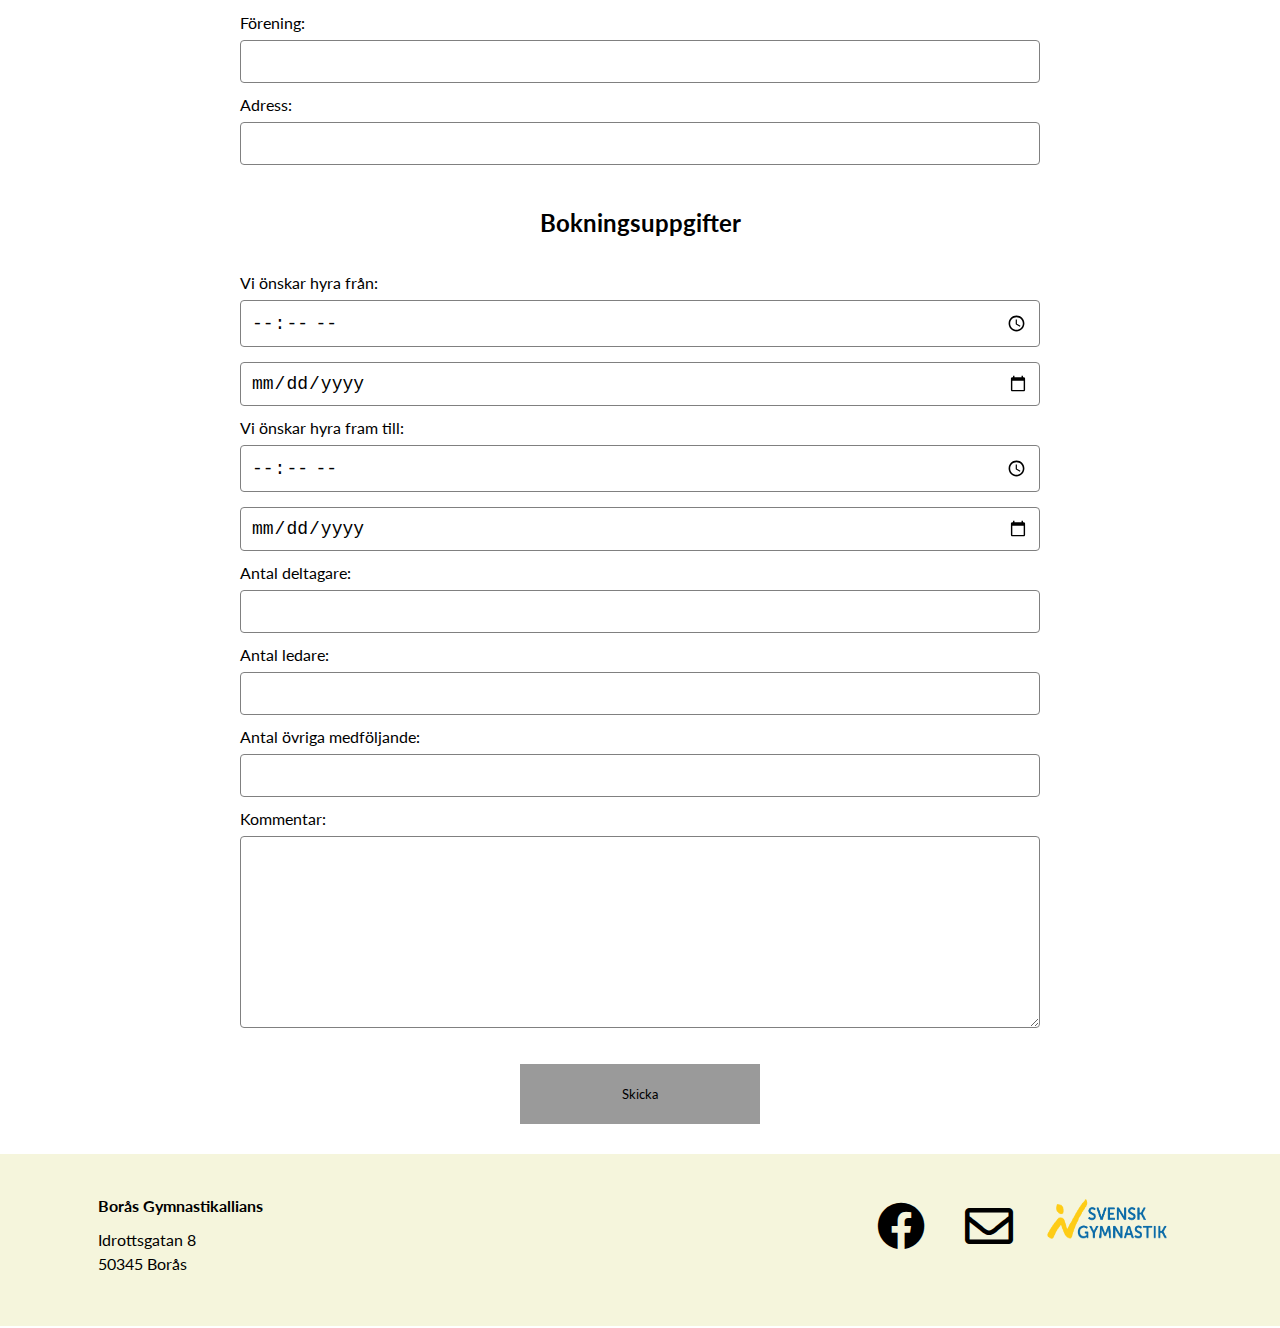
<file: landningssida.html>
<!DOCTYPE html>
<html lang="sv">
<head>
    <meta charset="UTF-8">
    <meta name="viewport" content="width=device-width, initial-scale=1.0">
    <link rel="stylesheet" href="css/main.css">
    <link rel="stylesheet" media="(max-width:1200px)" href="css/desktop.css">
    <link rel="stylesheet" media="(max-width:960px)" href="css/laptop.css">
    <link rel="stylesheet" media="(max-width:768px)" href="css/mobil.css">
    <link rel="stylesheet" href="https://cdnjs.cloudflare.com/ajax/libs/font-awesome/5.13.0/css/all.min.css">
    <link rel="stylesheet" href="https://fonts.googleapis.com/css2?family=Merriweather:wght@300;400;700;900&display=swap">
    <link rel="stylesheet" href="https://fonts.googleapis.com/css2?family=Lato:wght@100;300;400;700;900&display=swap">
    <title>Boka hallen</title>
</head>
<body>
    <div class="site">
        
        <!-- webbsidans sidhuvud och meny-->
        <section class="hero">
            <h1>Gymnastikens hus i Borås</h1>
            <h3>Varmt välkommen till oss!</h3>
        </section>
        
        <header class="site-header">
            <a class="btn toggle-menu" href="#">
                <i class="fas fa-bars fa-fw"></i></a>
                <nav class="site-navigation show">
                <ul class="menu">
                    <li class="menu-item"><a href="index.html">Startsida</a></li>
                    <li class="menu-item"><a href="boka-hallen.html">Boka hallen</a></li>
                    <li class="menu-item"><a href="om-hallen.html">Om hallen</a></li>
                    <li class="menu-item"><a href="prisuppgifter.html">Prisuppgifter</a></li>
                    <li class="menu-item"><a href="bra-att-veta.html">Bra att veta</a></li>
                    <li class="menu-item"><a href="kontakt.html">Kontakt</a></li>
                </ul>   
            </nav>
    </header>  
    
    <!-- Webbsidans innehållsdel-->
    
    <main class="site-main">
        
        <!-- Content block 1-->
        <section class="main-content">
            <div class="grid-content">
                   <div class="content-left post-content">
                       <p><b>Lorem ipsum dolor sit amet consectetur adipisicing elit. Quam laboriosam culpa maiores ipsam id, ullam ea cupiditate. Dolor, odit! Culpa rem corrupti assumenda ipsa, eum animi ducimus dolore aut molestias.</b></p><br>
                       <i class="far fa-heart"></i>
                        <p>Lorem ipsum dolor sit amet consectetur adipisicing elit. Rerum atque, placeat fugit quae porro animi exercitationem molestias reiciendis officia sapiente enim esse, adipisci quibusdam facere, consectetur corrupti quisquam laudantium debitis. Lorem ipsum dolor sit amet consectetur adipisicing elit. Dignissimos maxime eaque, fuga laudantium natus voluptas reprehenderit optio enim quis. Eaque iste architecto tenetur omnis quibusdam hic harum impedit quaerat illum.</p>
                        <ul class="lista-hallar"><p>Klicka här för att se schema för varje del i hallen</p>
                            <li><a href="https://calendar.google.com/calendar/embed?src=OTdmZGdxOTdzcTljdWdrOGphbmJvcWQ4MzRAZ3JvdXAuY2FsZW5kYXIuZ29vZ2xlLmNvbQ">A-hallen</a></li>
                            <li><a href="https://calendar.google.com/calendar/embed?src=YzY4djY2czdlMnFhNWpvcGwxcDBwbWplOWdAZ3JvdXAuY2FsZW5kYXIuZ29vZ2xlLmNvbQ">B-hallen</a></li>
                            <li><a href="https://calendar.google.com/calendar/embed?src=c2RycnFpMm5qMWY2c3E2Z3AzY2k0M2JidGNAZ3JvdXAuY2FsZW5kYXIuZ29vZ2xlLmNvbQ">C-hallen</a></li>
                            <li><a href="https://calendar.google.com/calendar/embed?src=imagis34jcockrolj50qb9dpn0%40group.calendar.google.com&ctz=Europe/Stockholm">C2-hallen (Trampoliner)</a></li>
                            <li><a href="https://calendar.google.com/calendar/embed?src=b21mZGJxbjVoMXF2cDFucWhhdG9jczRjYThAZ3JvdXAuY2FsZW5kYXIuZ29vZ2xlLmNvbQ">D-hallen (Danshall)</a></li>
                        </ul>
                    </div>
                <div class="content-right">
                    <img src="images/uppvarmning.JPG" alt="tjejer på uppvärming" class="content-pic">
                </div>
            </div>    
        </section>

        <!-- Content block 2-->
        <section class="main-content">
            <div class="form-bokning">
            <form name="form-bokning" id="form-bokning" method="post" action="">
                    <h2 class="rubrik-formular">Bokningsförfrågan</h2>
                    <p>Lorem ipsum dolor sit amet consectetur adipisicing elit. Aut nisi ullam iste obcaecati officia inventore alias voluptatem atque maxime, quia quae minus. Illum eveniet iste voluptatibus exercitationem. Asperiores, facilis dolores!</p>
                    <h4 class="rubrik-formular">Ansvarig ledare/ansvarig för bokningen</h4>
                    <label for="name">Namn:</label>
                    <input type="text" name="name" id="name" size="5"></input>
                    <label>E-post:</label>
                    <input type="email" name="email"></input>
                    <label for="phone">Telefonnummer:</label>
                    <input type="tel" id="phone" name="phone" pattern="[0-9]{10}"><br></input>
                    
                    <h4 class="rubrik-formular">Föreningsuppgifter</h4>
                    <label for="name">Förening:</label>
                    <input type="text" name="förening" id="name">
                    <label for="adress">Adress:</label>
                    <input type="text"  name="Adress" id="adress">
                    
                    <h4 class="rubrik-formular">Bokningsuppgifter</h4>
                    <label for="time">Vi önskar hyra från:</label>
                    <input type="time" name="time" id="time" size="5">
                    <input type="date" name="date" id="date" size="5">
                    
                    <label for="date">Vi önskar hyra fram till: </label>
                    <input type="time" name="time" id="time" size="5">
                    <input type="date" name="date" id="date" size="5">
                    
                    <label for="number">Antal deltagare:</label>
                    <input type="number" name="Antal gymnaster" id="Antal gymnaster" size="5"></input>
                    <label for="number">Antal ledare:</label>
                    <input type="number" name="Antal ledare" id="Antal ledare" size="5"></input>
                    <label for="number">Antal övriga medföljande:</label>
                    <input type="number" name="Antal övrigt medföljande" size="5"></input>
                    <label for="textarea">Kommentar:</label>
                    <textarea name="text" rows="10"></textarea>
                    
                    <input type="submit" class="button button-grey" value="Skicka">
                </form>
            </div>
    </section> 
</main>

<!-- Sidfot-->
<footer class="site-footer">
    <div class="footer-row">
        <div class="footer-column">
            <div class="footer-text">
                <p style="font-weight: bold;">Borås Gymnastikallians</p>
                <p>Idrottsgatan 8 <br> 50345 Borås</p>
            </div>
        </div>
        <div class="footer-column" style="text-align: right;">
            <div class="footer-text">
                <a href="https://www.facebook.com/pages/Sjuh%C3%A4radshallen/136060416458304"><i class="fab fa-facebook fa-fw ic-footer "></i><span class="sr-only">Facebook</span></a>
                <a href="Kontakt.html"><i class="far fa-envelope ic-footer"></i><span class="sr-only">Mail</span></a>
                <a href="https://www.gymnastik.se/Regioner/gymnastikforbundetvast/"><img src="images/svensk-gymnastik__logo1.png" alt="SvGF" class="svgf-logga"></a>
            </div>
        </div>   
    </div>
</footer>

        <script src="https://cdnjs.cloudflare.com/ajax/libs/jquery/3.5.1/jquery.js" integrity="sha256-QWo7LDvxbWT2tbbQ97B53yJnYU3WhH/C8ycbRAkjPDc=" crossorigin="anonymous"></script>
        <script>
              
            (function($){
                $('.toggle-menu').click( function() {
                    $('.site-navigation').toggleClass('show');
                });
            })(jQuery);
          
        </script>

</div>

</body>
</html>
</file>
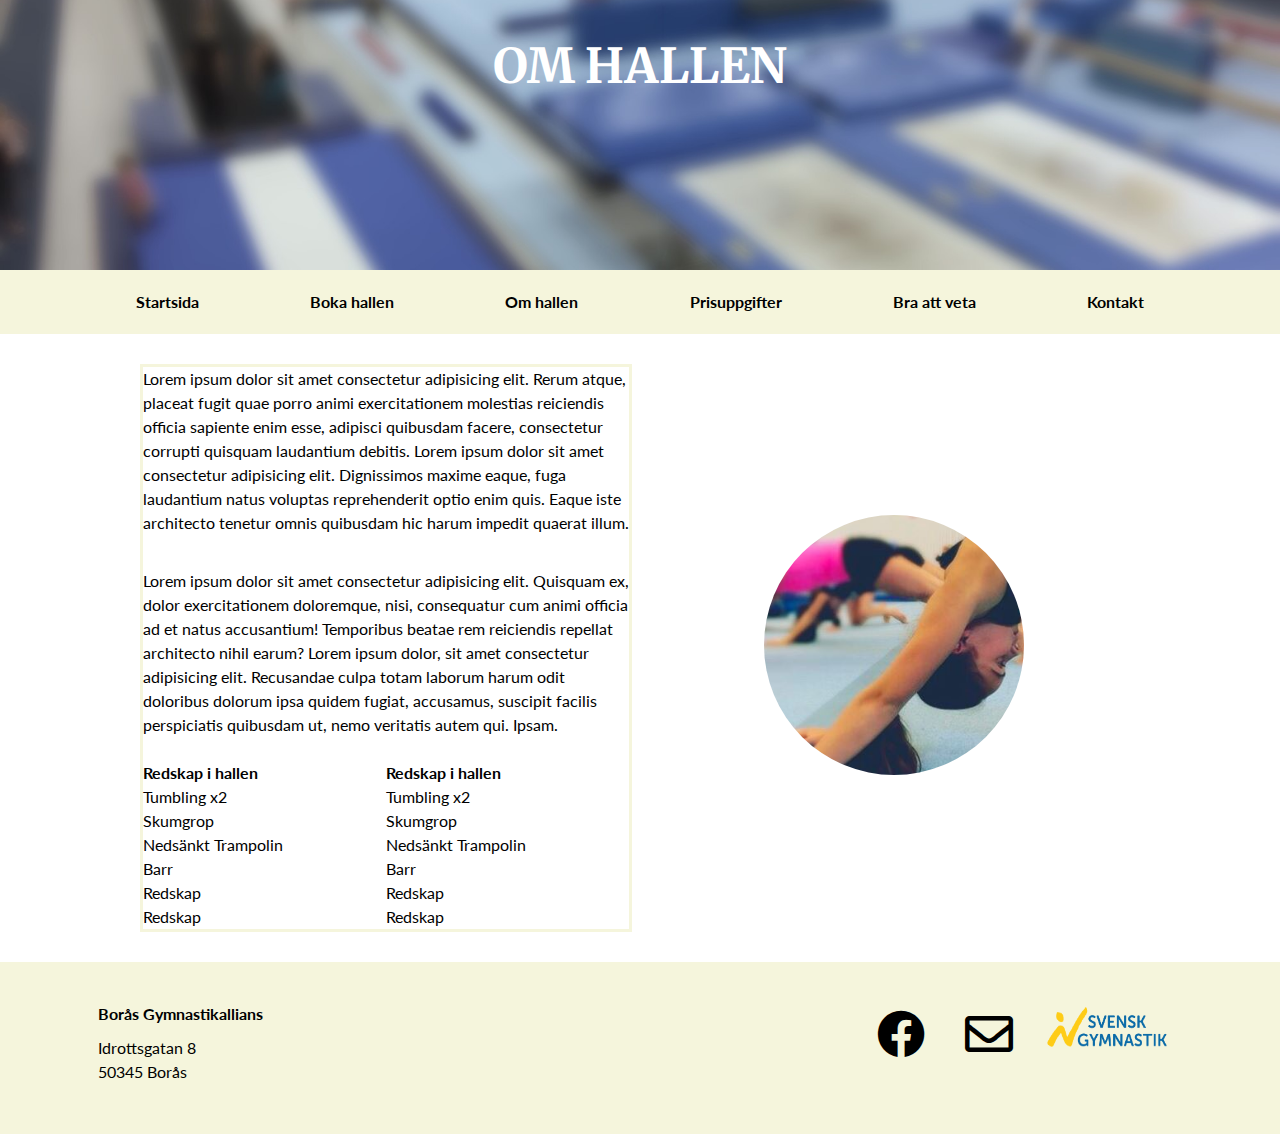
<file: om-hallen.html>
<!DOCTYPE html>
<html lang="sv">
<head>
    <meta charset="UTF-8">
    <meta name="viewport" content="width=device-width, initial-scale=1.0">
    <link rel="stylesheet" href="css/main.css">
    <link rel="stylesheet" media="(max-width:1200px)" href="css/desktop.css">
    <link rel="stylesheet" media="(max-width:960px)" href="css/laptop.css">
    <link rel="stylesheet" media="(max-width:768px)" href="css/mobil.css">
    <link rel="stylesheet" href="https://cdnjs.cloudflare.com/ajax/libs/font-awesome/5.13.0/css/all.min.css">
    <link rel="stylesheet" href="https://fonts.googleapis.com/css2?family=Merriweather:wght@300;400;700;900&display=swap">
    <link rel="stylesheet" href="https://fonts.googleapis.com/css2?family=Lato:wght@100;300;400;700;900&display=swap">
    <title>Om hallen</title>
</head>
<body>
    <div class="site">
        
        <!-- webbsidans sidhuvud och meny-->
        <section class="hero">
            <h1>Om hallen</h1>
    </section>
    
    <header class="site-header">
        <a class="btn toggle-menu" href="#">
            <i class="fas fa-bars fa-fw"></i></a>
        <nav class="site-navigation show">
            <ul class="menu">
                <li class="menu-item"><a href="index.html">Startsida</a></li>
                <li class="menu-item"><a href="boka-hallen.html">Boka hallen</a></li>
                <li class="menu-item"><a href="om-hallen.html">Om hallen</a></li>
                <li class="menu-item"><a href="prisuppgifter.html">Prisuppgifter</a></li>
                <li class="menu-item"><a href="bra-att-veta.html">Bra att veta</a></li>
                <li class="menu-item"><a href="kontakt.html">Kontakt</a></li>
            </ul>   
        </nav>
</header>  

<!-- Webbsidans innehållsdel-->

<main class="site-main">
    
    <!-- Content block 1-->
    <section class="main-content">
        <div class="grid-content">
               <div class="content-left post-content"> 
                    <p>Lorem ipsum dolor sit amet consectetur adipisicing elit. Rerum atque, placeat fugit quae porro animi exercitationem molestias reiciendis officia sapiente enim esse, adipisci quibusdam facere, consectetur corrupti quisquam laudantium debitis. Lorem ipsum dolor sit amet consectetur adipisicing elit. Dignissimos maxime eaque, fuga laudantium natus voluptas reprehenderit optio enim quis. Eaque iste architecto tenetur omnis quibusdam hic harum impedit quaerat illum.</p>
                <br> Lorem ipsum dolor sit amet consectetur adipisicing elit. Quisquam ex, dolor exercitationem doloremque, nisi, consequatur cum animi officia ad et natus accusantium! Temporibus beatae rem reiciendis repellat architecto nihil earum? Lorem ipsum dolor, sit amet consectetur adipisicing elit. Recusandae culpa totam laborum harum odit doloribus dolorum ipsa quidem fugiat, accusamus, suscipit facilis perspiciatis quibusdam ut, nemo veritatis autem qui. Ipsam. <br></br>
                
                <div class="row">
                    <article class="col w50">
                        <ul><h4>Redskap i hallen</h4>
                            <li>Tumbling x2</li>
                            <li>Skumgrop</li>
                            <li>Nedsänkt Trampolin</li>
                            <li>Barr</li>
                            <li>Redskap</li>
                            <li>Redskap</li>
                        </ul>
                        </article>
               <article class="col w50">
                <ul><h4>Redskap i hallen</h4>
                    <li>Tumbling x2</li>
                    <li>Skumgrop</li>
                    <li>Nedsänkt Trampolin</li>
                    <li>Barr</li>
                    <li>Redskap</li>
                    <li>Redskap</li>
                </ul>
                </article>
                </div>
            </div>
            <div class="content-right">
                <img src="images/styrka.JPG" alt="tjejer på uppvärming" class="content-pic">
            </div>
        </div>    
    </section>
  
</main>

<!-- Sidfot-->
<footer class="site-footer">
    <div class="footer-row">
        <div class="footer-column">
            <div class="footer-text">
                <p style="font-weight: bold;">Borås Gymnastikallians</p>
                <p>Idrottsgatan 8 <br> 50345 Borås</p>
            </div>
        </div>
        <div class="footer-column" style="text-align: right;">
            <div class="footer-text">
                <a href="https://www.facebook.com/pages/Sjuh%C3%A4radshallen/136060416458304"><i class="fab fa-facebook fa-fw ic-footer "></i><span class="sr-only">Facebook</span></a>
                <a href="Kontakt.html"><i class="far fa-envelope ic-footer"></i><span class="sr-only">Mail</span></a>
                <a href="https://www.gymnastik.se/Regioner/gymnastikforbundetvast/"><img src="images/svensk-gymnastik__logo1.png" alt="SvGF" class="svgf-logga"></a>
            </div>
        </div>   
    </div>
</footer>

<script src="https://cdnjs.cloudflare.com/ajax/libs/jquery/3.5.1/jquery.js" integrity="sha256-QWo7LDvxbWT2tbbQ97B53yJnYU3WhH/C8ycbRAkjPDc=" crossorigin="anonymous"></script>
<script>
    (function($){
        $('.toggle-menu').click( function() {
            $('.site-navigation').toggleClass('show');
        });
    })(jQuery);
  
</script>
</div>
</body>
</html>
</file>
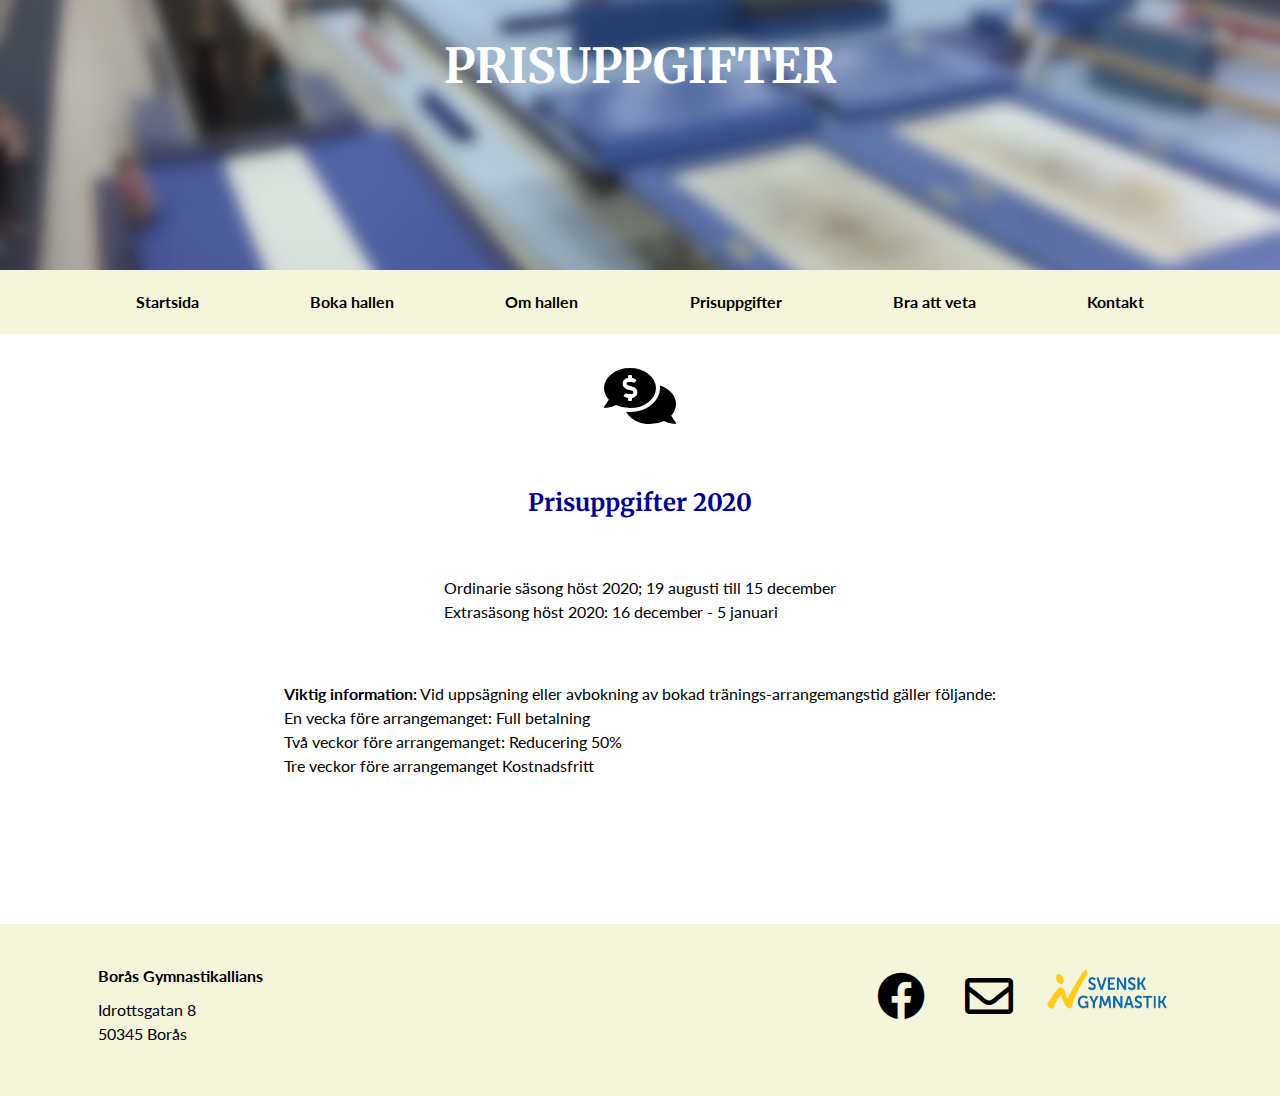
<file: prisuppgifter.html>
<!DOCTYPE html>
<html lang="sv">
<head>
    <meta charset="UTF-8">
    <meta name="viewport" content="width=device-width, initial-scale=1.0">
    <link rel="stylesheet" href="css/main.css">
    <link rel="stylesheet" media="(max-width:1200px)" href="css/desktop.css">
    <link rel="stylesheet" media="(max-width:960px)" href="css/laptop.css">
    <link rel="stylesheet" media="(max-width:768px)" href="css/mobil.css">
    <link rel="stylesheet" href="https://cdnjs.cloudflare.com/ajax/libs/font-awesome/5.13.0/css/all.min.css">
    <link rel="stylesheet" href="https://fonts.googleapis.com/css2?family=Merriweather:wght@300;400;700;900&display=swap">
    <link rel="stylesheet" href="https://fonts.googleapis.com/css2?family=Lato:wght@100;300;400;700;900&display=swap">
    <title>Prisuppgifter</title>
</head>
<body>
    <div class="site">
        
        <!-- webbsidans sidhuvud och meny-->
        <section class="hero section">
            <h1>Prisuppgifter</h1>
        </section>
    
    <header class="site-header">             
        <a class="btn toggle-menu" href="#">
                <i class="fas fa-bars fa-fw"></i></a>
        <nav class="site-navigation show">
            <ul class="menu">
                <li class="menu-item"><a href="index.html">Startsida</a></li>
                <li class="menu-item"><a href="boka-hallen.html">Boka hallen</a></li>
                <li class="menu-item"><a href="om-hallen.html">Om hallen</a></li>
                <li class="menu-item"><a href="prisuppgifter.html">Prisuppgifter</a></li>
                <li class="menu-item"><a href="bra-att-veta.html">Bra att veta</a></li>
                <li class="menu-item"><a href="kontakt.html">Kontakt</a></li>
            </ul>   
        </nav> 
</header>  

<!-- Webbsidans innehållsdel-->

<main class="site-main">
    <section class="main-content">
        <div class="grid-priser">
            <div class="fas fa-comments-dollar"></div>
            <div class="link-pris"><a href="https://www.borasgs.se/sida/?ID=118468"><h3>Prisuppgifter 2020</h3></a></div>
            <div class="post-termin"><p>Ordinarie säsong höst 2020;  19 augusti till 15 december <br>
                Extrasäsong höst 2020:  16 december - 5 januari </br></p></div>
            <div class="post-villkor"><p><b>Viktig information:</b>
                Vid uppsägning eller avbokning av bokad tränings-arrangemangstid gäller
                följande: <br>
                En vecka före arrangemanget: Full betalning <br>
                Två veckor före arrangemanget: Reducering 50% <br>
                Tre veckor före arrangemanget Kostnadsfritt</p></div>
        </div>    
    </section>
</main>

<!-- Sidfot-->
<footer class="site-footer">
    <div class="footer-row">
        <div class="footer-column">
            <div class="footer-text">
                <p style="font-weight: bold;">Borås Gymnastikallians</p>
                <p>Idrottsgatan 8 <br> 50345 Borås</p>
            </div>
        </div>
        <div class="footer-column" style="text-align: right;">
            <div class="footer-text">
                <a href="https://www.facebook.com/pages/Sjuh%C3%A4radshallen/136060416458304"><i class="fab fa-facebook fa-fw ic-footer "></i><span class="sr-only">Facebook</span></a>
                <a href="Kontakt.html"><i class="far fa-envelope ic-footer"></i><span class="sr-only">Mail</span></a>
                <a href="https://www.gymnastik.se/Regioner/gymnastikforbundetvast/"><img src="images/svensk-gymnastik__logo1.png" alt="SvGF" class="svgf-logga"></a>
            </div>
        </div>   
    </div>
</footer>


        <script src="https://cdnjs.cloudflare.com/ajax/libs/jquery/3.5.1/jquery.js" integrity="sha256-QWo7LDvxbWT2tbbQ97B53yJnYU3WhH/C8ycbRAkjPDc=" crossorigin="anonymous"></script>
        <script>
            (function($){
                $('.toggle-menu').click( function() {
                    $('.site-navigation').toggleClass('show');
                });
            })(jQuery);
          
        </script>
    </div>
</body>
</html>
</file>
<file: css/desktop.css>
@media (max-width:1200px) {

    html {
        font-size: 1rem;
    }

    .site-main {
        max-width: 1000px;
        margin: auto;
    }

    .hero {
        max-height: 50vh;
    }

    .toggle-menu {
        display: none;
    }

    .site-navigation {
        display: flex;
    }

    .border-bottom {
        border-bottom: 1px dotted #777;
        max-width: 1000px;
        margin: auto;
    }



}
</file>
<file: css/laptop.css>
@media (max-width:960px) {
    html {
        font-size: 16px;
    }

    h1 {
        font-size: 2rem;
    }

    .hero {
        max-height: 50vh;
    }

    .hero h1 {
    }

    .hero h3 {
        padding-bottom: 0;
    }

    .button {
        width: 200px;
        height: 50px;
    }

    .site-main {
        max-width: 800px;
        margin: auto;
    }

    .toggle-menu {
        display: block;
        color: inherit;
        font-size: 2rem;
    
        position: absolute;
        right: 20px;
    }

    .site-navigation {
        display: none;
    }

    .menu { 
       flex-direction: column;
       place-items: center;
    }

    .menu-item {
        margin: 10px;
 
    }

    .show {
        display: block;
    }

    /* Innehåll */
    .border-bottom {
        border-bottom: 1px dotted #777;
        max-width: 800px;
        margin: auto;
    }

    .grid-schema {
        display: flex;
        flex-direction: column;
        grid-template-areas:
        "text"
        "schema"
        "hall";
    }

    .grid-foreningar {
        display: grid;
        text-align: center;
        align-items: center;
        grid-template-areas:
        " info info "
        " log1 log2 "
        " text1 text2 "
        " log3 log4 "
        " text3 text4 ";
    }
    .foreningslogga {
        max-width: 50%;
        text-align: center;
    }
    .grid-location {
        display: flex;
        flex-direction: column;
        grid-template-areas:
        "T"
        "M"
        "M"
        "HP";
    }

    .grid-content {
        padding: 0 10px;
        display: flex;
        flex-direction: column;
        grid-template-areas:
        "con2"
        "con1";
    }

    .grid-sponsor {
        display: flex;
        flex-direction: column;
        align-items: center;
        grid-template-areas:
        "T"
        "S1"
        "S2" 
        "S3" 
        "S4";
    }

    .sponsorbild {
        max-width: 80%;
    }

    .footer-text {
        text-align: center;
    }

    .grid-kontakt {
        display: grid;
        grid-gap: 1rem;
            
        align-items: space-evenly;
        
        grid-template-areas:
        "con2"
        "con1"
        "con1"
        "con1"
        ;
    }    
    
    .kontakta-oss {
        grid-area: con1;
    }

    .post-kontakt {
        grid-area: con2;
    }

    /* Cosmetic */
    .grow {
        transition: none;
        transition-property: none;
    }

    .grow:hover {
        transform: none;
    }

    


    
}
</file>
<file: css/mobil.css>
@media (max-width:768px) {

    .site-main {
        width: 100%;
        margin: auto;
        padding: 0 10px;
    }

    .hero {
        max-height: 50vh;
    }

    .hero h1 {
        width: 100%;
    }

    .hero h3 {
        width: 100%;
        padding-bottom: 0;
    }

    .menu { 
       flex-direction: column;
       place-items: center;
    }


    .menu-item {
        margin: 10px;
 
    }

    .show {
        display: block;
    }

    .toggle-menu {
        display: block;
        color: inherit;
        font-size: 2rem;
    
        position: absolute;
        right: 20px;
    }
    .border-bottom {
        border-bottom: 1px dotted #777;
        max-width: 100%;
        margin: auto;
    }

    .grid-foreningar {
        display: flex;
        flex-direction: column;
        text-align: center;
        align-items: center;
        grid-template-areas:
        " info "
        " log1 "
        " text1 "
        " log2 "
        " text2 "
        " log3 "
        " text4 "
        " log4 ";
    }

    .content-pic {
        clip-path: circle(100px at 50% 50%);
    }
    .grid-kontakt {
        display: grid;
        grid-gap: 1rem;
            
        align-items: space-evenly;
        
        grid-template-areas:
        "con2"
        "con1"
        "con1"
        "con1"
        ;
    }
    
    .kontakta-oss {
        grid-area: con1;
    }
    #form-kontakt {
        width: 100%;
    }

    .col {
        float: left;
        width: 100%;
        padding: 10px 0;
    }
    
    .w50 {
        max-width: 100%;
    }

}
</file>
<file: css/main.css>
/*foundation*/
:root {
    --primary-color: #f5f5dc;
}

* {
    margin: 0;
    padding: 0;
    box-sizing: border-box;
}

/*base*/
html {
    font-size: 16px;
}

body {
    font-size: 1rem;
    font-family: 'lato', sans-serif;
    line-height: 1.5;
}

h1 {
    font-size: 3rem;
    text-transform: uppercase;
    
}

h2 {
    font-size: 2rem;
}

h3 {
    font-size: 1.5rem;
}

h1,
h2,
h3 {
    line-height: 1.1;
    margin: 20px 0;
    font-family: 'merriweather', sans-serif;
}

p {
    margin-bottom: 10px;
}

img {
    width: 100%;
    height: auto
}

a {
    text-decoration: none;
}

/*Hjälpklasser*/
.site-main {
    max-width: 1000px;
    margin: auto;
}

.site-header {
    position: sticky;
    min-height: 60px;
    Background-color: Var(--primary-color);
    padding: 5px;
    top: 0;
    z-index: 10;
}
.site-footer {
    min-height: 150px;
    background-color: #f5f5dc;
    padding: 20px;
}

.site-navigation {}

.toggle-menu {
    display: none;
}

.menu {
    max-width: 1200px;
    display: flex;
    flex-direction: row;
    justify-content: space-evenly;
    margin: 15px auto;
}

.menu-item {
    list-style: none;
}

.menu-item a {
    text-decoration: none;
    color: black;
    padding: 15px;
    font-weight: bold;

}
.menu-item a:hover {
    background-color: rgba(161, 108, 84,0.2);
}

.hero {
    background-image: url('../images/hallblurrad2.JPG');
    background-size: cover;
    background-position: center center;
    min-height: 30vh;
    position: relative;
    padding: 20px 0;
}

.hero h1 {
    position: relative;
    text-transform: uppercase;
    Text-align: center;
    color: white;
}

.hero h3 {
    position: relative;
    Text-align: center;
    font-size: 1.2rem;
    padding-bottom: 20px;
    color: white;
}

.button {
    width: 240px;
    height: 60px;
    margin: auto;
    display: block;
    background-color: transparent;
    background-color: rgba(78, 78, 78, 0.568);
    border-style: none;
    font-family: 'lato', sans-serif;
    cursor: pointer;
}

.button a {
    text-decoration: none;
    text-align: center;
    font-size: 1rem;
    color: white;
}

.button:hover {
    border-style: solid;
    background-color: rgba(161, 108, 84,0.2);
}

.button-schema {
    width: 50%;
    height: 10%;
    margin: 30px auto;
    display: block;
    background-color: transparent;
    background-color: rgba(78, 78, 78, 0.568);
    border-style: solid;
    border-color:  rgba(78, 78, 78, 0.568);
    font-family: 'lato', sans-serif;
    cursor: pointer;
}

.button-schema a {
    text-decoration: none;
    text-align: center;
    font-size: 1rem;
    color: white;
}

.button-schema:hover {
    border-style: solid;
    background-color: rgba(78, 78, 78, 0.9);
}

.fa-heart {
    font-size: 50px;
    padding: 10px;
    float: left;
}

/*Project*/

.footer-row::after { 
    content: '';
    clear: both;
    display: block;
    }

.main-content {
    padding: 30px 0;
}

/* .post-schema
.post-foreningar
.post-location
.post-sponsor {} */

.post-title {
    text-align: center;
}

.post-text {
    text-align: center;
    padding-bottom: 20px;
}

.border-bottom {
    border-bottom: 1px dotted #777;
    max-width: 1200px;
    margin: auto;
}

.grid-schema {
    min-height: 20vh;
    display: grid;
    grid-auto-columns: 1fr;
    grid-auto-rows: 1fr;
    grid-gap: 1rem;

    grid-template-areas:
    "text text text text"
    "hall hall schema schema"
    "hall hall schema schema";
}

.post-schema {
    grid-area: text;

}

.hallskiss {
    grid-area: hall;
}

.schema {
    grid-area: schema;
}


.grid-foreningar {
    min-height: 40vh;
    display: grid;
    grid-auto-columns: 1fr;
    grid-auto-rows: 1fr;
    grid-gap: 1rem;

    align-items: center;

    grid-template-areas:
    "info info info info"
    "log1 log2 log3 log4"
    "text1 text2 text3 text4";
}

.post-foreningar {
    grid-area: info;
}

.loggor1 {
    grid-area: log1;
}

.loggor2 {

    grid-area: log2;
}

.loggor3 {

    grid-area: log3;
}

.loggor4 {

    grid-area: log4;
}

.info-foreningar1 {
    grid-area: text1;
}
.info-foreningar2 {
    grid-area: text2;
}
.info-foreningar3 {
    grid-area: text3;
}
.info-foreningar4 {
    grid-area: text4;
}

.foreningslogga {
    max-width: 80%;
    text-align: center;
}

.lista {
    list-style: none;
}

li {
    list-style: none;
}

.fa-fw {
    font-size: 30px;
    text-decoration: none;
    margin: 5px 0;
}


.grid-location {
    min-height: 20vh;
    display: grid;
    grid-auto-columns: 1fr;
    grid-auto-rows: 1fr;
    grid-gap: 1rem;

    align-content: space-evenly;

    grid-template-areas:
    "T T HP HP"
    "M M HP HP"
    "M M HP HP"
}

.post-location {
    grid-area: T;
}

.google-map {
    grid-area: M;
}

.grid-img {
    grid-area: HP;
}

.grid-sponsor {
    min-height: 20vh;
    display: grid;
    grid-auto-columns: 1fr;
    grid-auto-rows: 1fr;
    grid-gap: 1rem;

    grid-template-areas:
    "T T T T"
    "S1 S2 S3 S4";
}

.sponsorbild {}

.post-sponsor {
    grid-area: T;
}

.sponsorbild:nth-of-type(1) {
    grid-area: S1;
}
.sponsorbild:nth-of-type(2) {
    grid-area: S2;
}
.sponsorbild:nth-of-type(3) {
    grid-area: S3;
}
.sponsorbild:nth-of-type(4) {
    grid-area: S4;
}

.grid-priser {
    min-height: 20vh;
    display: grid;
    grid-auto-columns: 1fr;
    grid-auto-rows: 1fr;

    justify-items: center;

    grid-template-areas:
    "icon icon"
    "link link"
    "t1 t1"
    "t2 t2"
    "p1 p1";

}

.fa-comments-dollar {
    grid-area: icon;
    font-size: 4rem;
    display: flex;
}

.link-pris {
    grid-area: link;
    display: flex;
}
.link-pris a {
    color: darkblue;
}

.post-termin {
    grid-area: t1;
    display: flex;
    justify-self: center;
}

.post-villkor {
    grid-area: t2;
    display: flex;
}

.img-pris {
    grid-area: p1;
    width: 100%;
    height: 100%;
}

.grid-content {
    min-height: 20vh;
    display: grid;
    grid-auto-columns: 1fr;
    grid-auto-rows: 1fr;
    grid-gap: 1rem;
    
    align-items: center;

    grid-template-areas:
    "con1 con1 con2 con2"
    "con1 con1 con2 con2";
}

.content-left {
    grid-area: con1;
}

.post-content {
    border-style: solid;
    border-color: #f5f5dc;
}

.content-right {
    grid-area: con2;
}

.row {
}

.col {
    float: left;
    width: 100%;
}

.w50 {
    max-width: 50%;
}

.content-pic {
    clip-path: circle(130px at 50% 50%);
}

.lista-hallar {
    list-style: none;
    font-size: 1.2rem;
    text-align: center;
    padding-top: 20px;
}

.lista-hallar a {
    color: darkblue;
}

.fa-comments {
    font-size: 50px;
    text-align: center;
}

.grid-kontakt {
    min-height: 80vh;
    display: grid;
    grid-auto-columns: 1fr;
    grid-auto-rows: 1fr;
    grid-gap: 1rem;
        
/*     align-items: space-evenly; */
    
    grid-template-areas:
    "con1 con1 con2 con2"
    "con1 con1 con2 con2"
    "con1 con1 con2 con2";
}

.kontakta-oss {
    grid-area: con1;
}

.post-kontakt {
    text-align: center;
    padding: 20px 0;
    grid-area: con2;
}
    

/* Forumulärer*/

#form-bokning {
    width: 80%;
    margin: auto;
    font-size: 1rem;
}

.rubrik-formular {
    padding: 30px 0px;
    font-size: 1.5rem;
    text-align: center;
}

#form-bokning input[type=text],
#form-bokning input[type=tel],
#form-bokning input[type=email],
#form-bokning input[type=time], 
#form-bokning input[type=number],
#form-bokning input[type=checkbox],
#form-bokning input[type=date] {
width: 100%;
padding: 10px;
margin: 5px 0 10px 0;
border: 1px solid grey;
border-radius: 4px;
font-size: 18px;
}


#form-bokning input[type=submit] {
    margin-top: 20px;
}

/* Formulär Kontakt */

#form-kontakt {
    width: 80%;
    font-size: 1rem;
    display: flex;
    flex-direction: column;
}

.rubrik-kontakt {
    padding: 30px 0px;
    font-size: 1.5rem
}

#form-kontakt input[type=text],
#form-kontakt input[type=tel],
#form-kontakt input[type=email],
textarea,
select {
width: 100%;
padding: 10px;
margin: 5px 0 10px 0;
border: 1px solid grey;
border-radius: 4px;
font-size: 14px;
font-family: 'lato', sans-serif;
}

#form-kontakt input[type=submit] {
    margin-top: 20px;
}


/* FOOTER */
.footer-row {
    margin: auto;
}

.footer-column {
    width: 50%;
    padding: 20px;
    float: left;
} 

.footer-text {
    padding: 0 10%;
}

.ic-footer {
    font-size: 3rem;
    color: black;
    margin: 5px 15px;
}

.svgf-logga {
    width: 120px;
    height: 40px;
    margin: 5px 15px;
}

/* COSMETIC */
.grow {
    transition-duration: 0.3s;
    transition-property: transform;
    border-color: whitesmoke;
    border-style: solid;
  }
  
  .grow:hover {
    transform: scale(2.0);
  }
</file>
